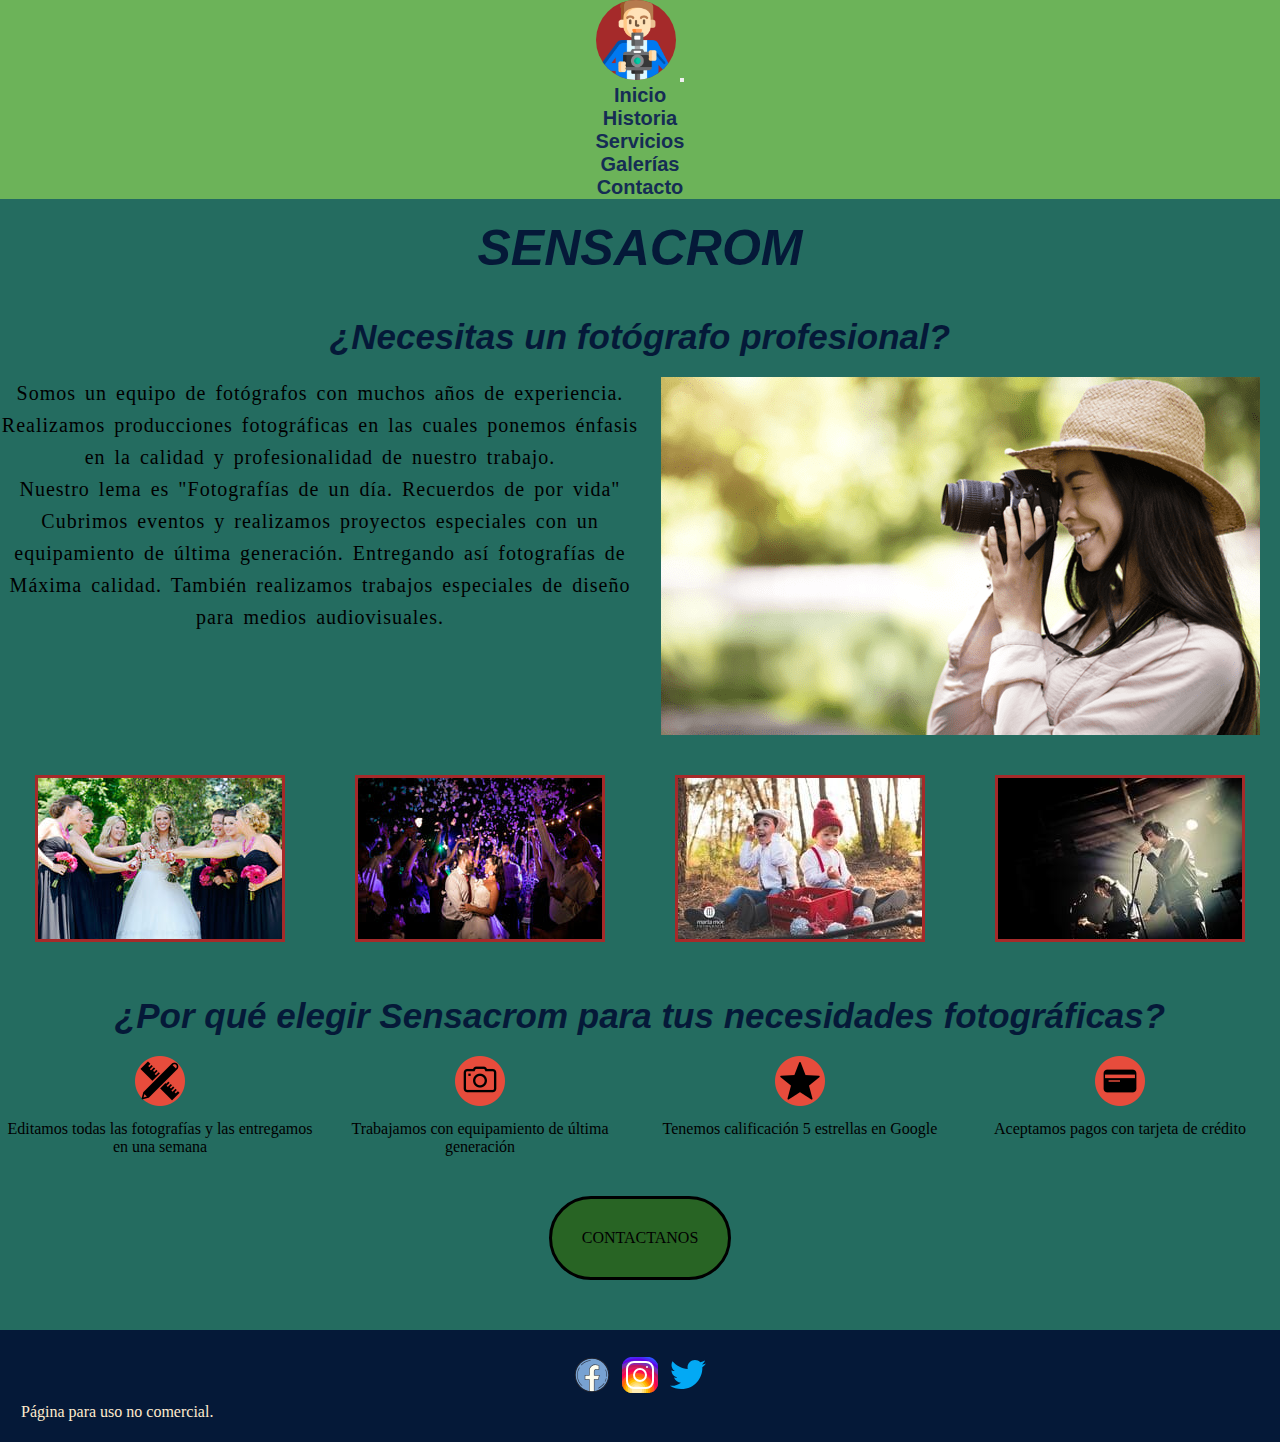
<file: index.html>
<!DOCTYPE html>
<html lang="en">

<head>
  <meta charset="UTF-8" />
  <meta http-equiv="X-UA-Compatible" content="IE=edge" />
  <meta name="viewport" content="width=device-width, initial-scale=1.0" />
  <link rel="shortcut icon" href="./images/icono.jpg" type="image/x-icon" />
  <link href="https://cdn.jsdelivr.net/npm/bootstrap@5.1.3/dist/css/bootstrap.min.css" rel="stylesheet"
    integrity="sha384-1BmE4kWBq78iYhFldvKuhfTAU6auU8tT94WrHftjDbrCEXSU1oBoqyl2QvZ6jIW3" crossorigin="anonymous">
  <link rel="stylesheet" href="./style/Style.css" />
  <title>Inicio - Sensacrom</title>
  <meta name="description"
    content="Servicio de fotografía profesional Sensacrom. ¡El mejor precio! Calidad asegurada y gran abanico de paquetes para eventos, fiestas y reuniones.">
  <meta name="author" content="Lautaro Garibaldi">
  <meta name="copyright" content="Sensacrom">
  <meta name="keywords" content="Sensacrom, Fotografías, fotógrafo">
  <!--Open Graph-->
  <meta property="og:title" content="Inicio - Sensacrom">
  <meta property="og:site_name" content="Sensacrom">
  <meta property="og:url" content="https://sensacrom.netlify.app/index.html">
  <meta property="og:description" content="Servicio de fotografía profesional Sensacrom. ¡El mejor precio! Calidad asegurada y gran abanico de paquetes
    para eventos, fiestas y reuniones.">
  <meta property="og:type" content="">
  <meta property="og:image" content="https://sensacrom.netlify.app/images/logo--opengraph.png">
  <!--FIN Open Graph-->
</head>

<body>
  <div class="grids">
    <header>
      <nav class="navbar navbar-expand-lg navbar-light ">
        <div class="container-fluid">
          <a class="navbar-brand" href="./index.html  "><img src="./images/logo.png" alt="Hombre con camara" width="80"
              height="80" class="d-inline-block align-text-top header__Logo"></a>
          <button class="navbar-toggler" type="button" data-bs-toggle="collapse" data-bs-target="#navbarNav"
            aria-controls="navbarNav" aria-expanded="false" aria-label="Toggle navigation">
            <span class="navbar-toggler-icon"></span>
          </button>
          <div class="collapse navbar-collapse center_nav" id="navbarNav">
            <ul class="navbar-nav">
              <li class="nav-item">
                <a class="nav-link nav_a" aria-current="page" href="./index.html">Inicio</a>
              </li>
              <li class="nav-item">
                <a class="nav-link nav_a " href="./pages/historia.html">Historia</a>
              </li>
              <li class="nav-item">
                <a class="nav-link nav_a " href="./pages/servicios.html">Servicios</a>
              </li>
              <li class="nav-item">
                <a class="nav-link nav_a " href="./pages/galeria.html">Galerías</a>
              </li>
              <li class="nav-item">
                <a class="nav-link nav_a " href="./pages/contactos.html">Contacto</a>
              </li>
            </ul>
          </div>
        </div>
      </nav>
      <!-- FIN NAVEGADOR -->
    </header>
    <div class="titulosflex">
      <h1 class="nombre_empresa">SENSACROM</h1>
      <h2 class="titulos">¿Necesitas un fotógrafo profesional?</h2>
    </div>
    <section class="texto">
      <p class="section_parrafos">
        Somos un equipo de fotógrafos con muchos años de experiencia. Realizamos
        producciones fotográficas en las cuales ponemos énfasis en la calidad y
        profesionalidad de nuestro trabajo.
      </p>
      <p class="section_parrafos">
        Nuestro lema es "Fotografías de un día. Recuerdos de por vida"
      </p>
      <p class="section_parrafos">
        Cubrimos eventos y realizamos proyectos especiales con un equipamiento
        de última generación. Entregando así fotografías de Máxima calidad.
        También realizamos trabajos especiales de diseño para medios audiovisuales.
      </p>
    </section>
    <div class="foto_inicio">
      <picture>
        <source srcset="./images/foto_index_1--1218.png" media="(min-width:1218px)">
        <source srcset="./images/foto_index_1--992.png" media="(min-width:992px)">
        <source srcset="./images/foto_index_1--768.png" media="(min-width:768px)">
        <source srcset="./images/foto_index_1--600.png" media="(min-width:600px)">
        <img src="./images/foto_index_1--325.png" alt="Mujer con sombrero sacando una foto" loading="lazy"
          class="formato_foto">
      </picture>
    </div>
    <!-- Inicio muestra de imagenes -->
    <section class="imagen">
      <section class="padre_muestra">
        <div>
          <picture>
            <source srcset="./images/foto_muestra1--244.jpg" media="(min-width:1017px)">
            <source srcset="./images/foto_muestra1--344.jpg" media="(min-width:768px)">
            <img src="./images/foto_muestra1--244.jpg" alt="Novia y damas de honor reunidas" loading="lazy"
              class="img_muestra transicion_foto" />
          </picture>
        </div>
        <div>
          <picture>
            <source srcset="./images/foto_muestra2--244.jpg" media="(min-width:1017px)">
            <source srcset="./images/foto_muestra2--344.jpg" media="(min-width:768px)">
            <img src="./images/foto_muestra2--244.jpg" alt="Marido y mujer bailando en la boda" loading="lazy"
              class="img_muestra transicion_foto" />
          </picture>
        </div>
        <div>
          <picture>
            <source srcset="./images/foto_muestra3--244.jpg" media="(min-width:1017px)">
            <source srcset="./images/foto_muestra3--344.jpg" media="(min-width:768px)">
            <img src="./images/foto_muestra3--244.jpg" alt="Dos niños en un bosque" loading="lazy"
              class="img_muestra transicion_foto" />
          </picture>
        </div>
        <div>
          <picture>
            <source srcset="./images/foto_muestra4--244.jpg" media="(min-width:1017px)">
            <source srcset="./images/foto_muestra4--344.jpg" media="(min-width:768px)">
            <img src="./images/foto_muestra4--244.jpg" alt="Hombre cantando" loading="lazy"
              class="img_muestra transicion_foto" />
          </picture>
        </div>
        <!-- Fin muestra de imagenes -->
      </section>
    </section>

    <article class="articulo">
      <article>
        <!-- Inicio por que elegirnos? -->
        <h3 class="titulos">¿Por qué elegir Sensacrom para tus necesidades fotográficas?</h3>
        <div class="iconos">
          <div class="centro">
            <img src="./images/icono_edicion.png" alt="icono edicion" loading="lazy" />
            <p>Editamos todas las fotografías y las entregamos en una semana</p>
          </div>
          <div class="centro">
            <img src="./images/icono_camara.png" alt="icono camara" loading="lazy" />
            <p>Trabajamos con equipamiento de última generación</p>
          </div>
          <div class="centro">
            <img src="./images/icono_calidad.png" alt="icono estrella" loading="lazy" />
            <p>Tenemos calificación 5 estrellas en Google</p>
          </div>
          <div class="centro">
            <img src="./images/icono_pago.png" alt="icono tarjeta de credito" loading="lazy" />
            <p>Aceptamos pagos con tarjeta de crédito</p>
          </div>
        </div>
        <!-- Fin por que elegirnos? -->
      </article>
    </article>
    <!-- Inicio boton CONTACTANOS -->
    <article class="boton">
      <a href="./pages/contactos.html" class="article_contacto">CONTACTANOS</a>
    </article>
    <!-- Fin boton CONTACTANOS -->
    <footer>
      <div class="redes">
        <a href="https://www.facebook.com/lautaroxs/" target="_blank"><img src="./images/icono_facebook.svg"
            alt="Link a Facebook"></a>
        <a href="https://www.instagram.com/lautaro__95/?hl=es" target="_blank"><img src="./images/icono_instagram.svg"
            alt="Link a Instagram"></a>
        <a href="https://twitter.com/fordiger" target="_blank"><img src="./images/icono_twitter.svg"
            alt="Link a Twitter"></a>
      </div>
      <p>Página para uso no comercial.</p>
    </footer>
  </div>

  <script src="https://cdn.jsdelivr.net/npm/bootstrap@5.1.3/dist/js/bootstrap.bundle.min.js"
    integrity="sha384-ka7Sk0Gln4gmtz2MlQnikT1wXgYsOg+OMhuP+IlRH9sENBO0LRn5q+8nbTov4+1p" crossorigin="anonymous">
  </script>
</body>

</html>
</file>
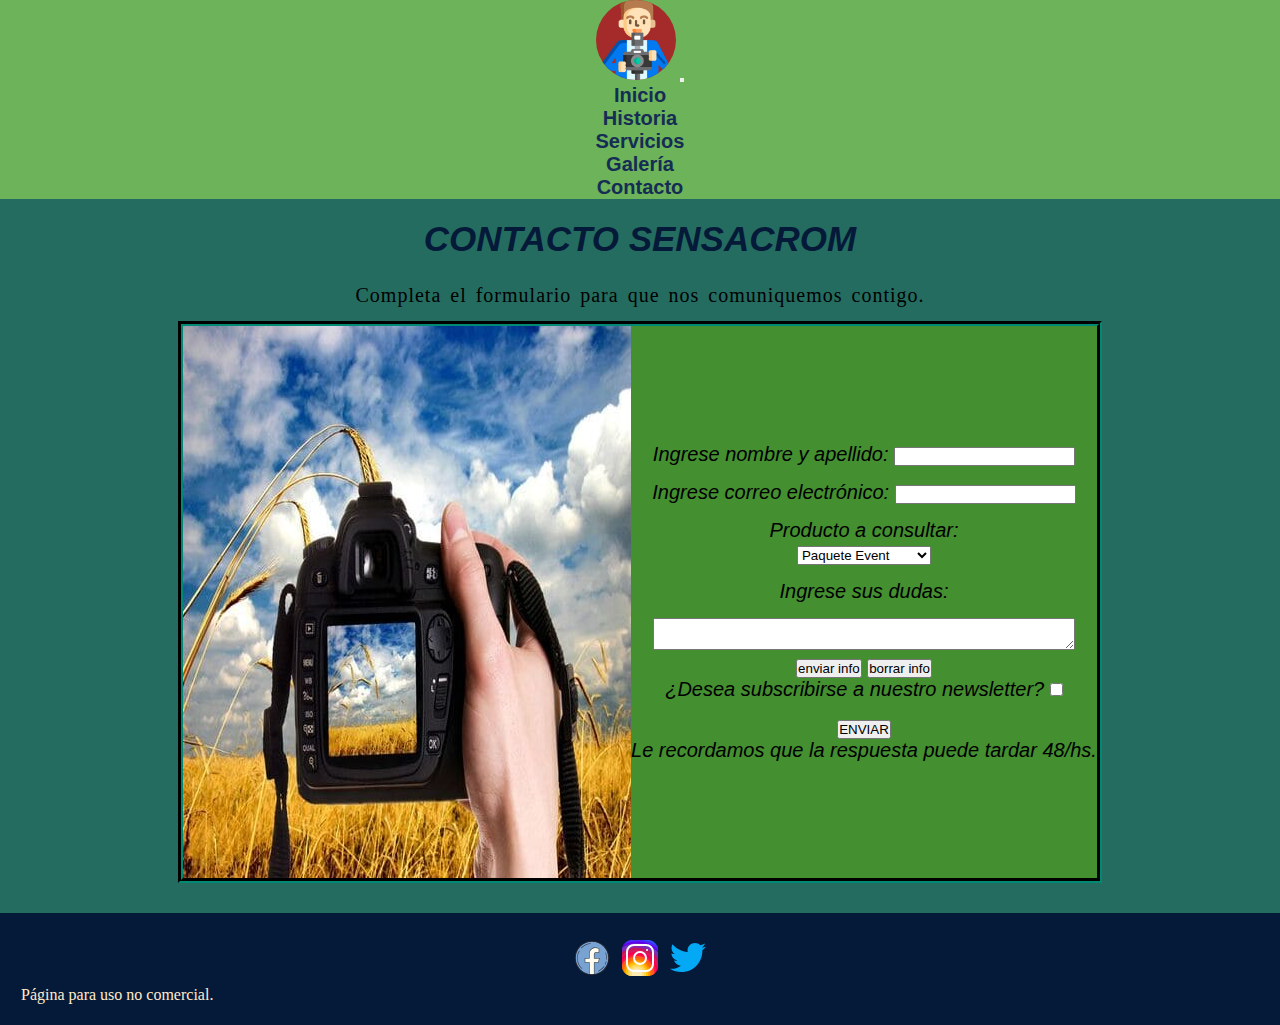
<file: pages/contactos.html>
<!DOCTYPE html>
<html lang="en">

<head>
  <meta charset="UTF-8" />
  <meta http-equiv="X-UA-Compatible" content="IE=edge" />
  <meta name="viewport" content="width=device-width, initial-scale=1.0" />
  <link rel="shortcut icon" href="../images/icono.jpg" type="image/x-icon" />
  <link href="https://cdn.jsdelivr.net/npm/bootstrap@5.1.3/dist/css/bootstrap.min.css" rel="stylesheet"
    integrity="sha384-1BmE4kWBq78iYhFldvKuhfTAU6auU8tT94WrHftjDbrCEXSU1oBoqyl2QvZ6jIW3" crossorigin="anonymous">
  <link rel="stylesheet" href="../style/Style.css" />
  <title>Contactos - Sensacrom</title>
  <meta name="description"
    content="Sensacrom - Contáctanos por cualquier duda y para organizar tu evento al mejor precio. Fotografías profesionales de gran calidad.">
  <meta name="author" content="Lautaro Garibaldi">
  <meta name="copyright" content="Sensacrom">
  <meta name="keywords" content="Sensacrom, Fotografías, fotógrafo">
  <!--Open Graph-->
  <meta property="og:title" content="Inicio - Sensacrom">
  <meta property="og:site_name" content="Sensacrom">
  <meta property="og:url" content="https://sensacrom.netlify.app/pages/contactos.html">
  <meta property="og:description"
    content="Sensacrom - Contáctanos por cualquier duda y para organizar tu evento al mejor precio. Fotografías profesionales de gran calidad.">
  <meta property="og:type" content="">
  <meta property="og:image" content="https://sensacrom.netlify.app/images/logo--opengraph.png">
  <!--FIN Open Graph-->
</head>

<body>
  <div class="grids_contacto">
    <header>
      <!-- INICIO NAVEGADOR -->
      <nav class="navbar navbar-expand-lg navbar-light ">
        <div class="container-fluid">
          <a class="navbar-brand" href="../index.html  "><img src="../images/logo.png" alt="Hombre con camara"
              width="100" height="100" class="d-inline-block align-text-top header__Logo"></a>
          <button class="navbar-toggler" type="button" data-bs-toggle="collapse" data-bs-target="#navbarNav"
            aria-controls="navbarNav" aria-expanded="false" aria-label="Toggle navigation">
            <span class="navbar-toggler-icon"></span>
          </button>
          <div class="collapse navbar-collapse center_nav" id="navbarNav">
            <ul class="navbar-nav">
              <li class="nav-item">
                <a class="nav-link nav_a" href="../index.html">Inicio</a>
              </li>
              <li class="nav-item">
                <a class="nav-link nav_a " href="./historia.html">Historia</a>
              </li>
              <li class="nav-item">
                <a class="nav-link nav_a " href="./servicios.html">Servicios</a>
              </li>
              <li class="nav-item">
                <a class="nav-link nav_a " href="./galeria.html">Galería</a>
              </li>
              <li class="nav-item">
                <a class="nav-link nav_a " aria-current="page" href="./contactos.html">Contacto</a>
              </li>
            </ul>
          </div>
        </div>
      </nav>
      <!-- FIN NAVEGADOR -->
    </header>
    <main>
      <div class="titulosflex">
        <h1 class="titulos">CONTACTO SENSACROM</h1>
      </div>
      <div class="p_contacto">
        <p class="section_parrafos">Completa el formulario para que nos comuniquemos contigo.</p>
      </div>
      <!-- INICIO FORMULARIO CONTACTO -->
      <section class="formulario formulario_flex">
        <article class=" article_formulario formulario_flex">
          <picture>
            <img src="../images/contactos.jpg" class="display_contacto" alt="Camara sacando foto a un campo de maiz"
              loading="lazy">
          </picture>
          <form>
            <div class="formulario_texto">
              <label for="nombre_apellido">Ingrese nombre y apellido: </label>
              <input type="text" name="nombre_apellido" />
            </div>
            <div class="formulario_texto">
              <label for="correo">Ingrese correo electrónico:
              </label>
              <input type="text" name="correo" />
            </div>
            <div class="formulario_texto">
              <p>Producto a consultar:</p>
              <select name="productos">
                <option value="1">Paquete Event</option>
                <option value="1">Paquete Web</option>
                <option value="1">Paquete Shop</option>
                <option value="1">Paquete Marketing</option>
              </select>
            </div>
            <div class="formulario_texto">
              <label for="observaciones">Ingrese sus dudas: </label>
            </div>
            <div>
              <textarea type="text" name="observaciones" class="formulario_textarea"></textarea>
            </div>
            <div>
              <input type="submit" value="enviar info" />
              <input type="reset" value="borrar info" />
            </div>
            <div class="formulario_texto">¿Desea subscribirse a nuestro newsletter?
              <input type="checkbox" name="acepta" id="1" /></div>
            <div>
              <input type="submit" value="ENVIAR" />
            </div>
            <p>Le recordamos que la respuesta puede tardar 48/hs. </p>
          </form>
        </article>
        <!-- FIN FORMULARIO CONTACTO -->
      </section>
    </main>
    <footer>
      <div class="redes">
        <a href="https://www.facebook.com/lautaroxs/" target="_blank"><img src="../images/icono_facebook.svg"
            alt="Link a Facebook"></a>
        <a href="https://www.instagram.com/lautaro__95/?hl=es" target="_blank"><img src="../images/icono_instagram.svg"
            alt="Link a Instagram"></a>
        <a href="https://twitter.com/fordiger" target="_blank"><img src="../images/icono_twitter.svg"
            alt="Link a Twitter"></a>
      </div>
      <p>Página para uso no comercial.</p>
    </footer>
  </div>
  <script src="https://cdn.jsdelivr.net/npm/bootstrap@5.1.3/dist/js/bootstrap.bundle.min.js"
    integrity="sha384-ka7Sk0Gln4gmtz2MlQnikT1wXgYsOg+OMhuP+IlRH9sENBO0LRn5q+8nbTov4+1p" crossorigin="anonymous">
  </script>
</body>

</html>
</file>
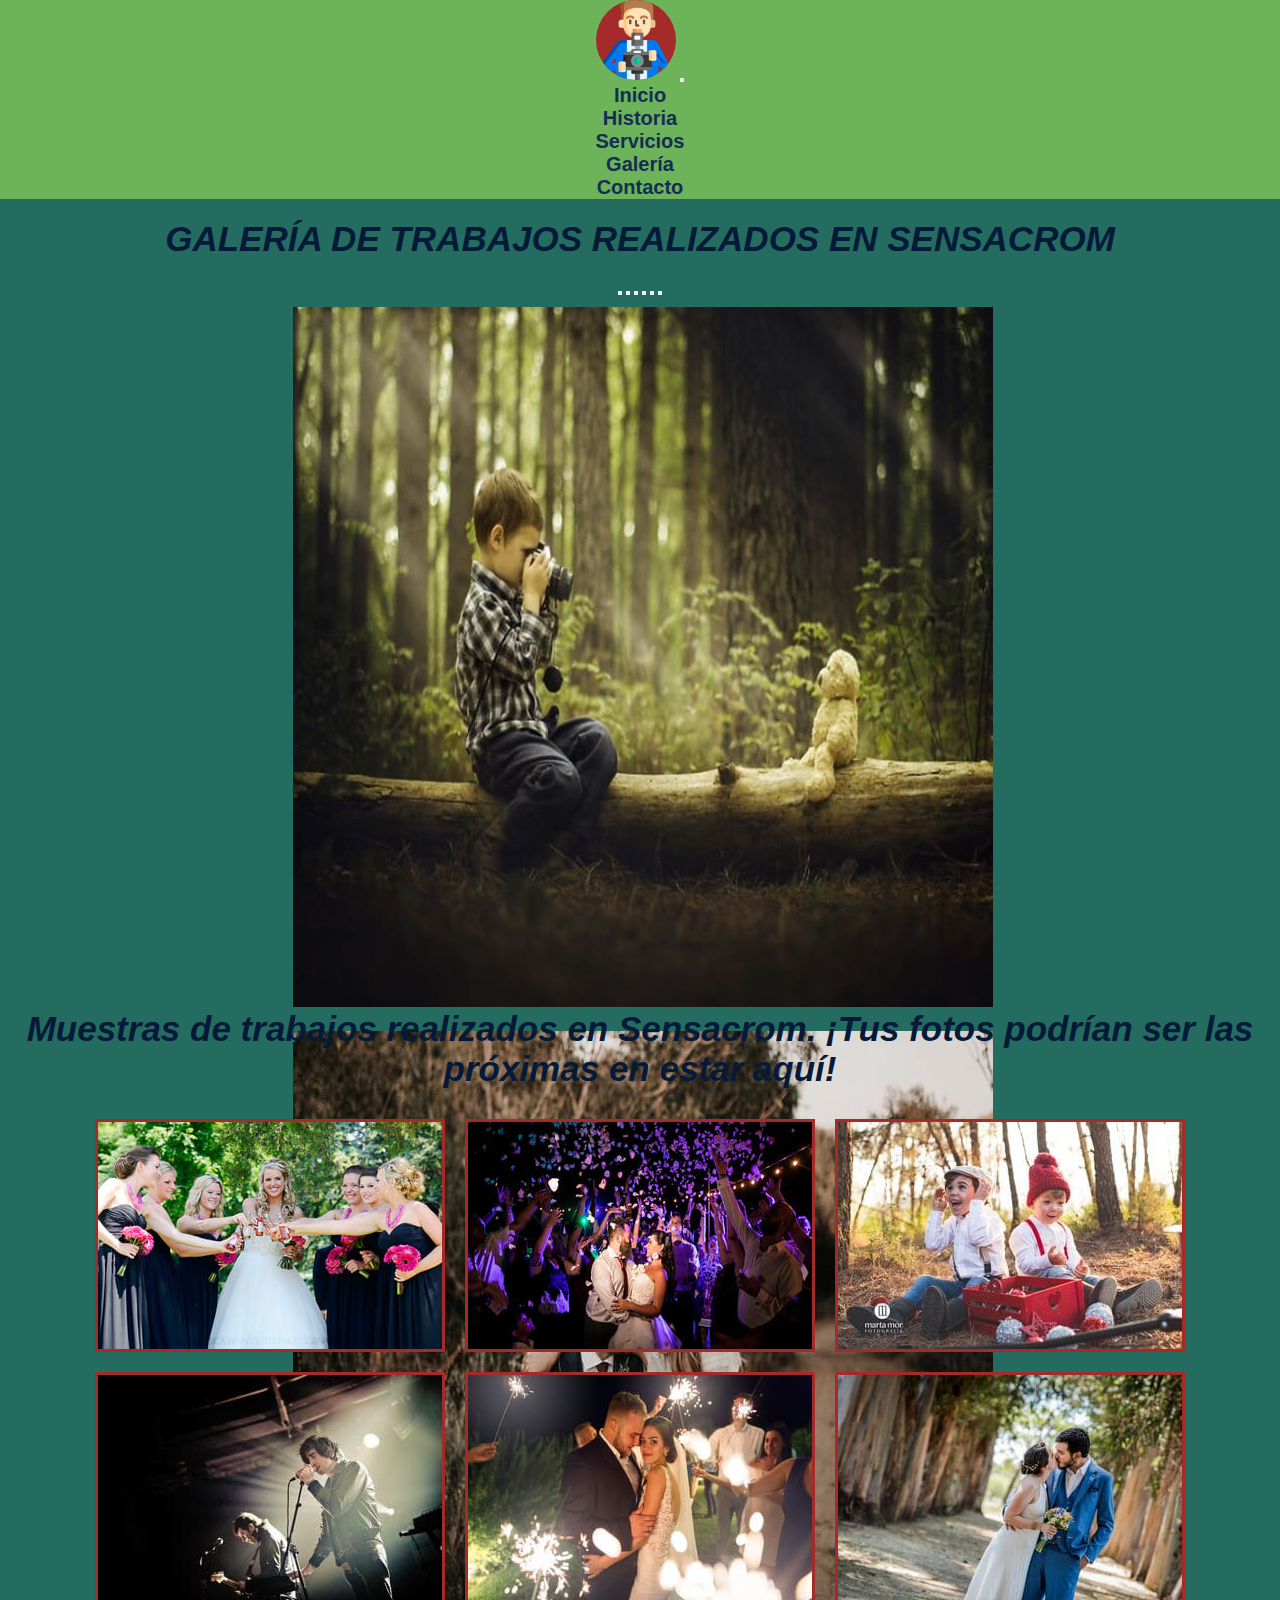
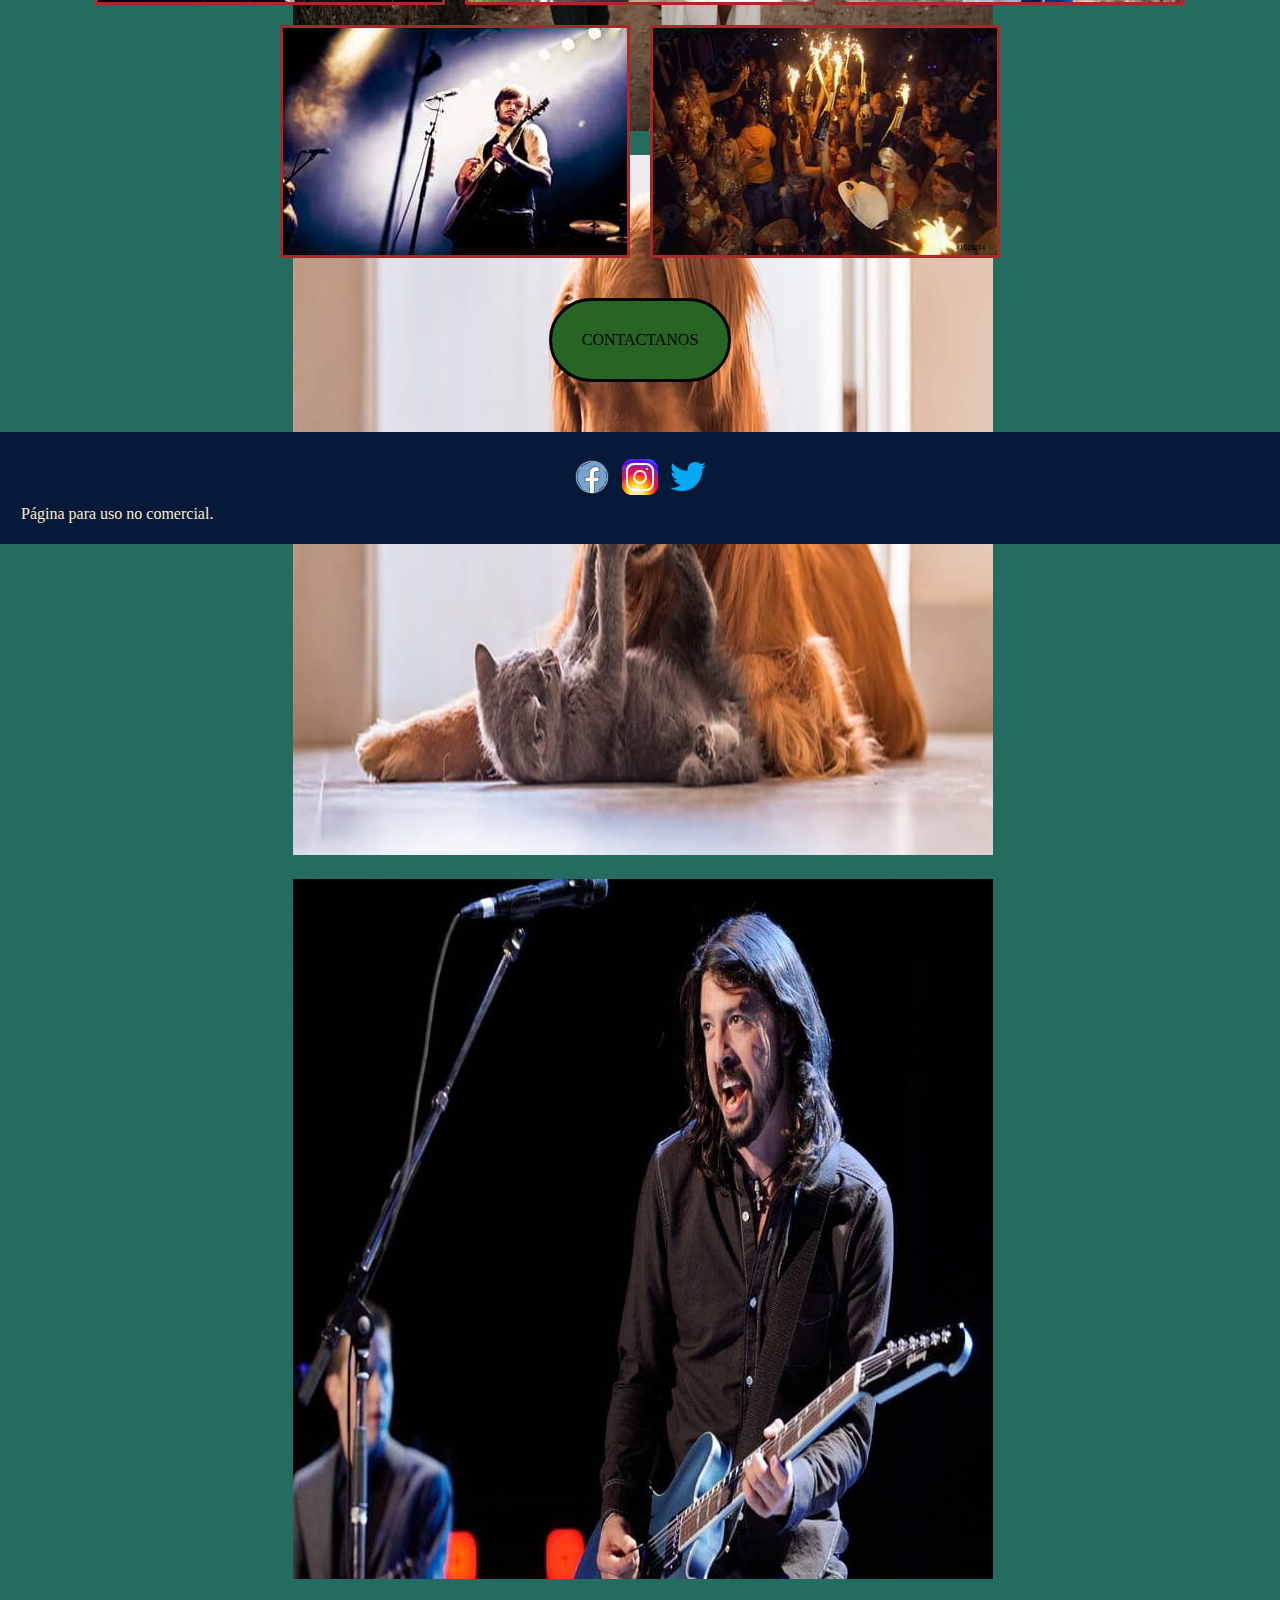
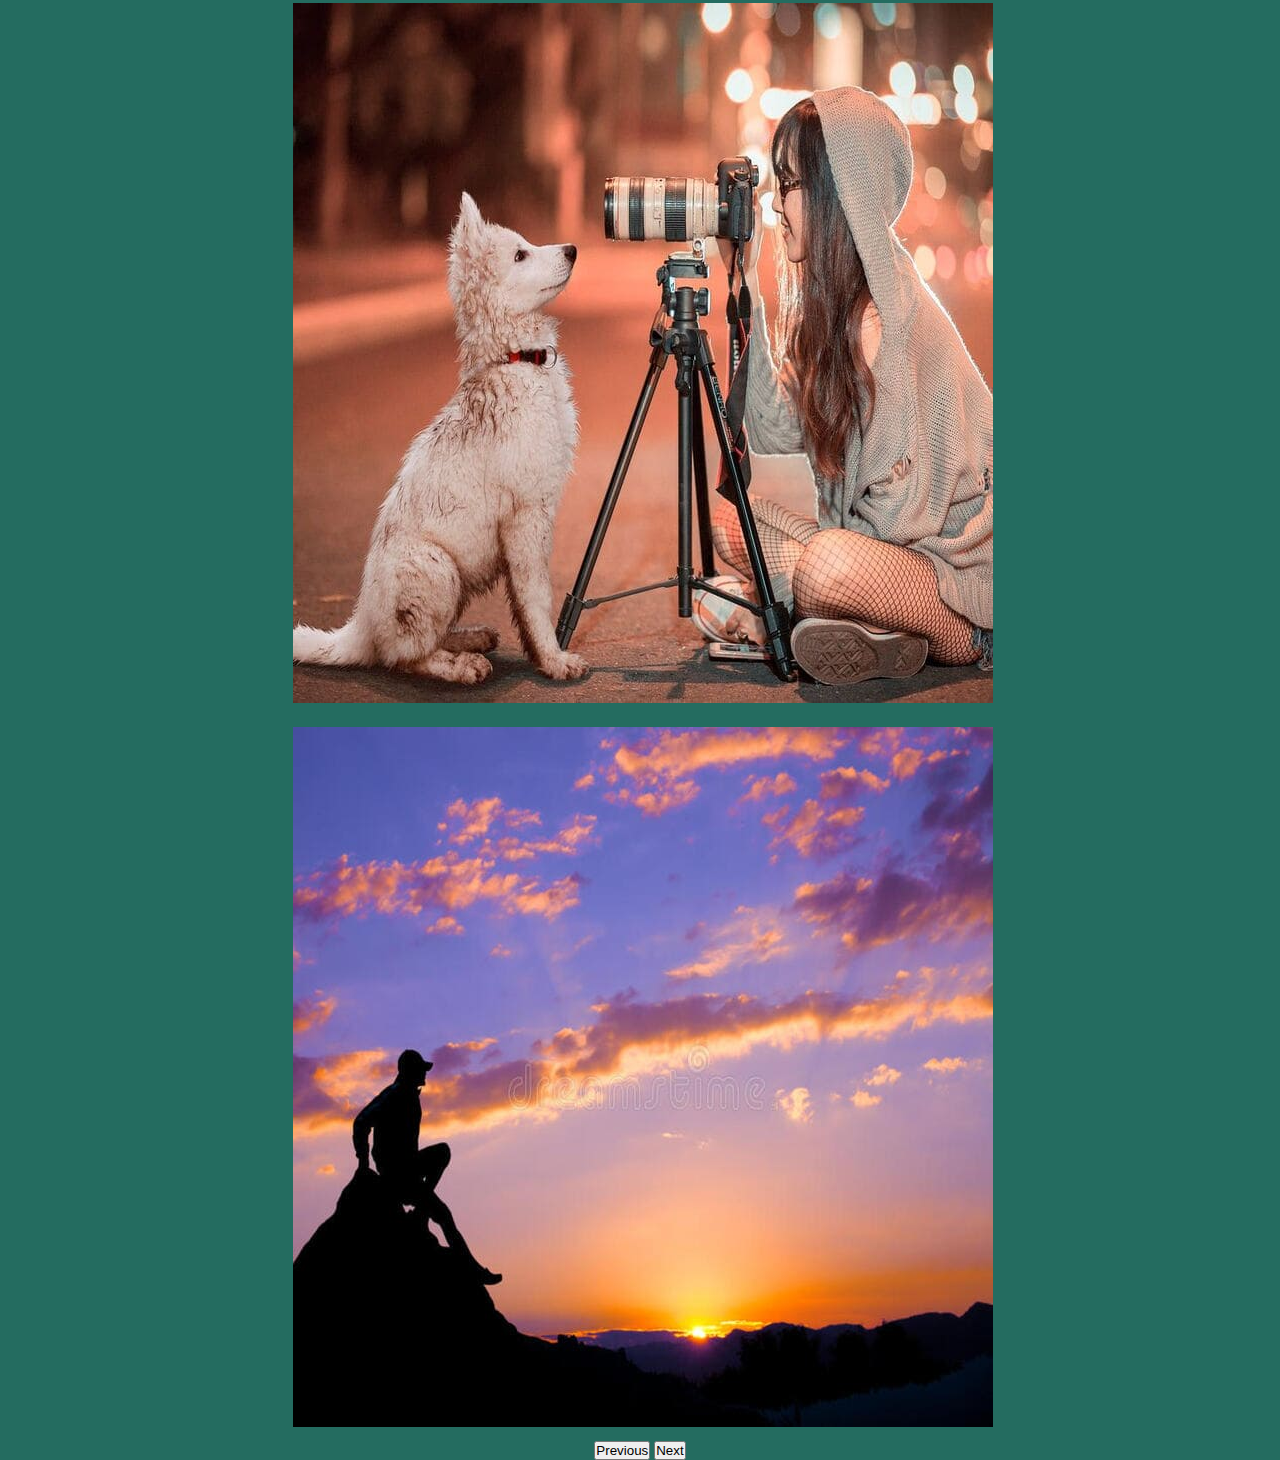
<file: pages/galeria.html>
<!DOCTYPE html>
<html lang="en">

<head>
  <meta charset="UTF-8" />
  <meta http-equiv="X-UA-Compatible" content="IE=edge" />
  <meta name="viewport" content="width=device-width, initial-scale=1.0" />
  <link rel="shortcut icon" href="../images/icono.jpg" type="image/x-icon" />
  <link href="https://cdn.jsdelivr.net/npm/bootstrap@5.1.3/dist/css/bootstrap.min.css" rel="stylesheet"
    integrity="sha384-1BmE4kWBq78iYhFldvKuhfTAU6auU8tT94WrHftjDbrCEXSU1oBoqyl2QvZ6jIW3" crossorigin="anonymous">
  <link rel="stylesheet" href="../style/Style.css" />
  <title>Galeria - Sensacrom</title>
  <meta name="description"
    content="Mira nuestros trabajos realizados por nuestro grupo de fotógrafos en Sensacrom. ¡El tuyo podría ser el próximo!">
  <meta name="author" content="Lautaro Garibaldi">
  <meta name="copyright" content="Sensacrom">
  <meta name="keywords" content="Sensacrom, Fotografías, fotógrafo">
  <!--Open Graph-->
  <meta property="og:title" content="Inicio - Sensacrom">
  <meta property="og:site_name" content="Sensacrom">
  <meta property="og:url" content="https://sensacrom.netlify.app/pages/galeria.html">
  <meta property="og:description"
    content="Mira nuestros trabajos realizados por nuestro grupo de fotógrafos en Sensacrom. ¡El tuyo podría ser el próximo!">
  <meta property="og:type" content="">
  <meta property="og:image" content="https://sensacrom.netlify.app/images/logo--opengraph.png">
  <!--FIN Open Graph-->
</head>

<body>
  <div class="grids_galeria">
    <header>
      <!-- INICIO NAVEGADOR -->
      <nav class="navbar navbar-expand-lg navbar-light ">
        <div class="container-fluid">
          <a class="navbar-brand" href="../index.html  "><img src="../images/logo.png" alt="Hombre con camara"
              width="100" height="100" class="d-inline-block align-text-top header__Logo"></a>
          <button class="navbar-toggler" type="button" data-bs-toggle="collapse" data-bs-target="#navbarNav"
            aria-controls="navbarNav" aria-expanded="false" aria-label="Toggle navigation">
            <span class="navbar-toggler-icon"></span>
          </button>
          <div class="collapse navbar-collapse center_nav" id="navbarNav">
            <ul class="navbar-nav">
              <li class="nav-item">
                <a class="nav-link nav_a" href="../index.html">Inicio</a>
              </li>
              <li class="nav-item">
                <a class="nav-link nav_a " href="./historia.html">Historia</a>
              </li>
              <li class="nav-item">
                <a class="nav-link nav_a " href="./servicios.html">Servicios</a>
              </li>
              <li class="nav-item">
                <a class="nav-link nav_a " aria-current="page" href="./galeria.html">Galería</a>
              </li>
              <li class="nav-item">
                <a class="nav-link nav_a " href="./contactos.html">Contacto</a>
              </li>
            </ul>
          </div>
        </div>
      </nav>
      <!-- FIN NAVEGADOR -->
    </header>
    <!-- GALERIA -->
    <div class="titulosflex">
      <h1 class="titulos">GALERÍA DE TRABAJOS REALIZADOS EN SENSACROM</h1>
    </div>
    <section class="galeria carrusel_flex">
      <div id="carouselExampleIndicators" class="carousel slide" data-bs-ride="carousel">
        <div class="carousel-indicators">
          <button type="button" data-bs-target="#carouselExampleIndicators" data-bs-slide-to="0" class="active"
            aria-current="true" aria-label="Slide 1"></button>
          <button type="button" data-bs-target="#carouselExampleIndicators" data-bs-slide-to="1"
            aria-label="Slide 2"></button>
          <button type="button" data-bs-target="#carouselExampleIndicators" data-bs-slide-to="2"
            aria-label="Slide 3"></button>
          <button type="button" data-bs-target="#carouselExampleIndicators" data-bs-slide-to="3"
            aria-label="Slide 4"></button>
          <button type="button" data-bs-target="#carouselExampleIndicators" data-bs-slide-to="4"
            aria-label="Slide 5"></button>
          <button type="button" data-bs-target="#carouselExampleIndicators" data-bs-slide-to="5"
            aria-label="Slide 6"></button>
        </div>
        <div class="carousel-inner">
          <div class="carousel-item active">
            <picture>
              <source srcset="../images/galeria_1--768.jpg" media="(min-width:768px)">
              <img src="../images/galeria_1--320.jpg" class="d-block  hijo_flexgaleria"
                alt="Niño tomando una foto loading=" loading="lazy">
            </picture>
          </div>
          <div class="carousel-item">
            <picture>
              <source srcset="../images/galeria_2--768.jpg" media="(min-width:768px)">
              <img src="../images/galeria_2--320.jpg" class="d-block  hijo_flexgaleria"
                alt="Pareja caminando por un bosque" loading="lazy">
            </picture>
          </div>
          <div class="carousel-item">
            <picture>
              <source srcset="../images/galeria_3--768.jpg" media="(min-width:768px)">
              <img src="../images/galeria_3--320.jpg" class="d-block  hijo_flexgaleria" alt="Un perro y gato jugando"
                loading="lazy">
            </picture>
          </div>
          <div class="carousel-item">
            <picture>
              <source srcset="../images/galeria_4--768.jpg" media="(min-width:768px)">
              <img src="../images/galeria_4--320.jpg" class="d-block  hijo_flexgaleria"
                alt="Dave Grohl tocando la guitarra" loading="lazy">
            </picture>
          </div>
          <div class="carousel-item">
            <picture>
              <source srcset="../images/galeria_5--768.jpg" media="(min-width:768px)">
              <img src="../images/galeria_5--320.jpg" class="d-block  hijo_flexgaleria"
                alt="Mujer fotografiando un perro" loading="lazy">
            </picture>
          </div>
          <div class="carousel-item">
            <picture>
              <source srcset="../images/galeria_6--768.jpg" media="(min-width:768px)">
              <img src="../images/galeria_6--320.jpg" class="d-block  hijo_flexgaleria"
                alt="Hombre en la cima de una sierra" loading="lazy">
            </picture>
          </div>
        </div>
        <button class="carousel-control-prev" type="button" data-bs-target="#carouselExampleIndicators"
          data-bs-slide="prev">
          <span class="carousel-control-prev-icon" aria-hidden="true"></span>
          <span class="visually-hidden">Previous</span>
        </button>
        <button class="carousel-control-next" type="button" data-bs-target="#carouselExampleIndicators"
          data-bs-slide="next">
          <span class="carousel-control-next-icon" aria-hidden="true"></span>
          <span class="visually-hidden">Next</span>
        </button>
      </div>
    </section>
    <div class="galeria_fotos">
      <h2 class="titulos">Muestras de trabajos realizados en Sensacrom. ¡Tus fotos podrían ser las próximas en estar
        aquí!
      </h2>
      <img src="../images/foto_muestra1--344.jpg" class="galeria_img" alt="Novia y damas de honor reunidas"
        loading="lazy">
      <img src="../images/foto_muestra2--344.jpg" class="galeria_img" alt="Marido y mujer bailando en la boda"
        loading="lazy">
      <img src="../images/foto_muestra3--344.jpg" class="galeria_img" alt="Dos niños en un bosque" loading="lazy">
      <img src="../images/foto_muestra4--344.jpg" class="galeria_img" alt="Hombre cantando" loading="lazy">
      <img src="../images/foto_galeria1--344.jpg" class="galeria_img" alt="Marido y mujer abrazados en su boda"
        loading="lazy">
      <img src="../images/foto_galeria2--344.jpg" class="galeria_img" alt="Marido y mujer besándose en un bosque"
        loading="lazy">
      <img src="../images/foto_galeria3--344.jpg" class="galeria_img" alt="Músico tocando la guitarra" loading="lazy">
      <img src="../images/foto_galeria4--344.jpg" class="galeria_img" alt="Personas festejando con champán y véngalas"
        loading="lazy">
    </div>
    <!-- INICIO BOTON CONTACTANOS -->
    <article class="boton">
      <a href="./contactos.html" class="article_contacto">CONTACTANOS</a>
    </article>
    <!-- FIN BOTON CONTACTANOS -->
    <footer>
      <div class="redes">
        <a href="https://www.facebook.com/lautaroxs/" target="_blank"><img src="../images/icono_facebook.svg"
            alt="Link a Facebook"></a>
        <a href="https://www.instagram.com/lautaro__95/?hl=es" target="_blank"><img src="../images/icono_instagram.svg"
            alt="Link a Instagram"></a>
        <a href="https://twitter.com/fordiger" target="_blank"><img src="../images/icono_twitter.svg"
            alt="Link a Twitter"></a>
      </div>
      <p>Página para uso no comercial.</p>
    </footer>
  </div>
  <script src="https://cdn.jsdelivr.net/npm/bootstrap@5.1.3/dist/js/bootstrap.bundle.min.js"
    integrity="sha384-ka7Sk0Gln4gmtz2MlQnikT1wXgYsOg+OMhuP+IlRH9sENBO0LRn5q+8nbTov4+1p" crossorigin="anonymous">
  </script>
</body>

</html>
</file>
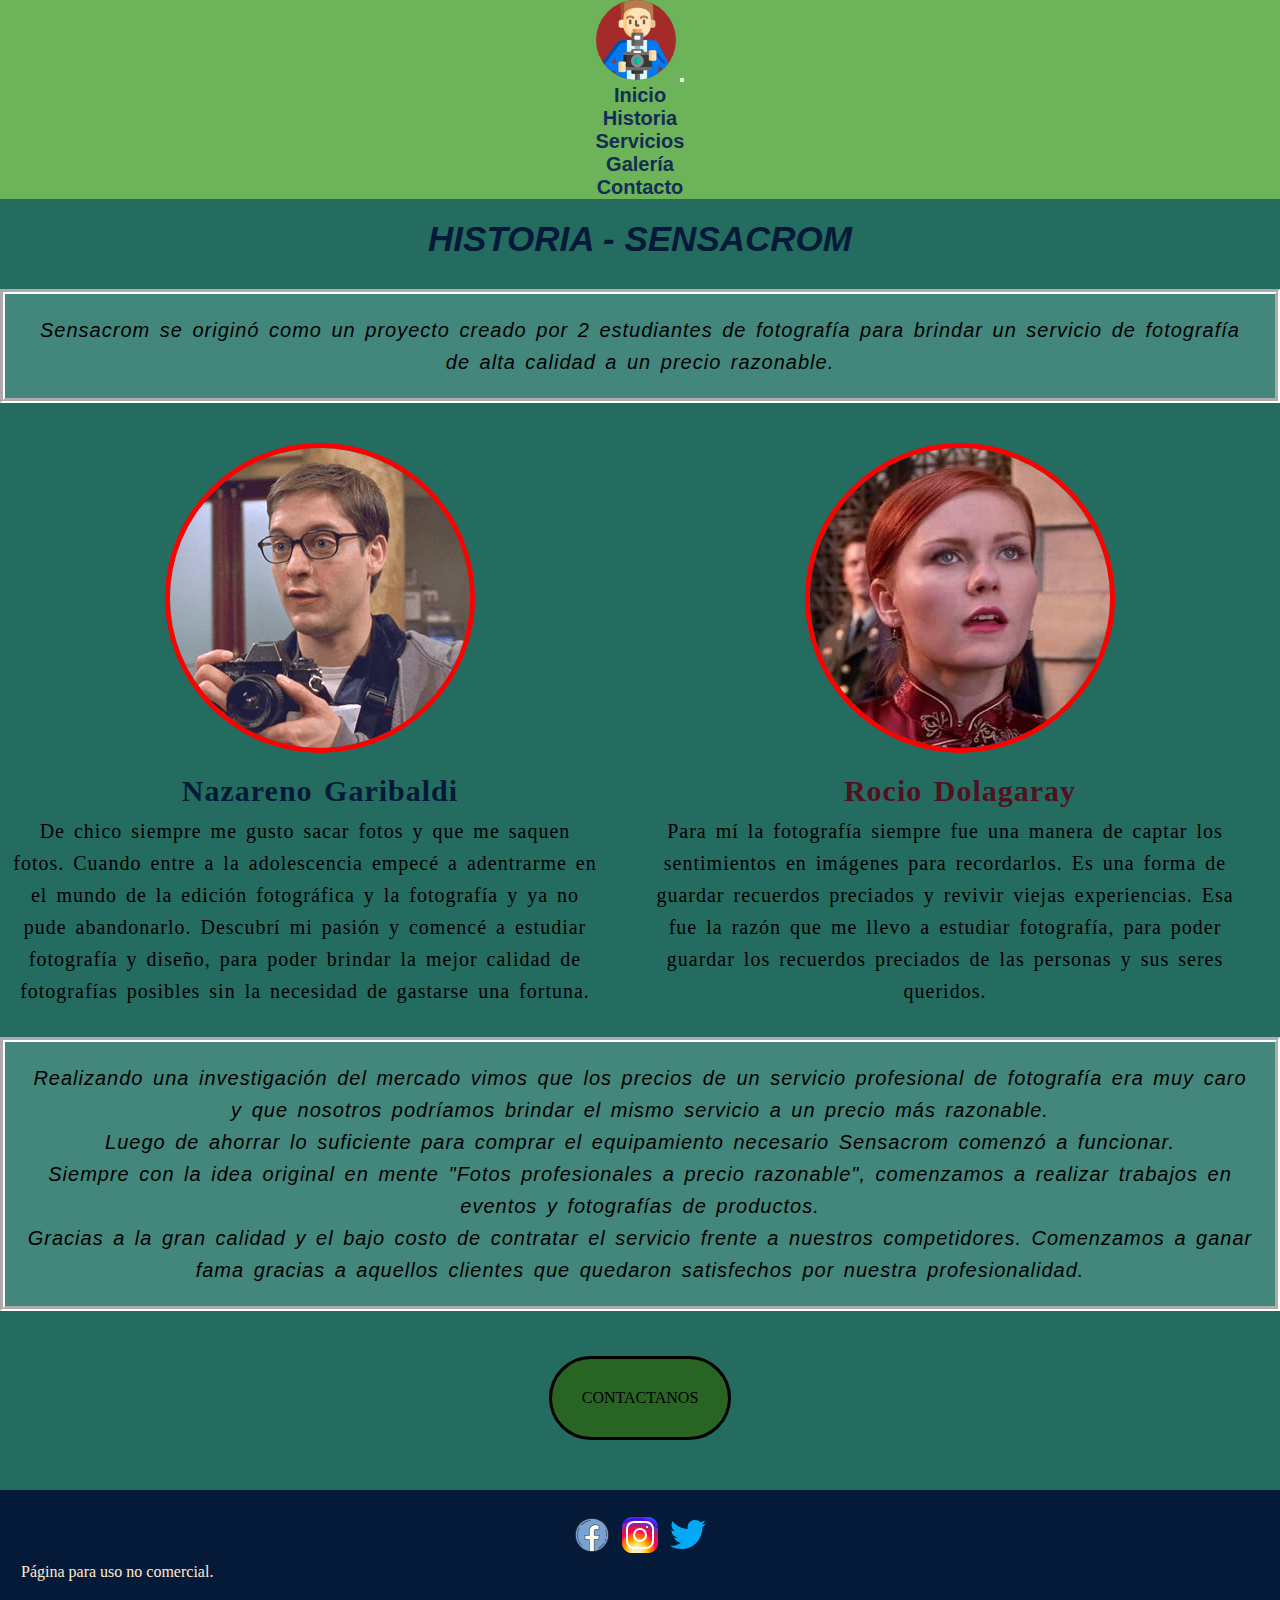
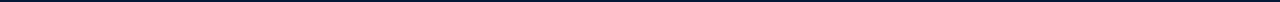
<file: pages/historia.html>
<!DOCTYPE html>
<html lang="en">

<head>
  <meta charset="UTF-8" />
  <meta http-equiv="X-UA-Compatible" content="IE=edge" />
  <meta name="viewport" content="width=device-width, initial-scale=1.0" />
  <link rel="shortcut icon" href="../images/icono.jpg" type="image/x-icon" />
  <link href="https://cdn.jsdelivr.net/npm/bootstrap@5.1.3/dist/css/bootstrap.min.css" rel="stylesheet"
    integrity="sha384-1BmE4kWBq78iYhFldvKuhfTAU6auU8tT94WrHftjDbrCEXSU1oBoqyl2QvZ6jIW3" crossorigin="anonymous">
  <link rel="stylesheet" href="../style/Style.css" />
  <title>Historia - Sensacrom</title>
  <meta name="description"
    content="Servicio de fotografía profesional Sensacrom. Creado por los reconocidos fotógrafos Nazareno Garibldi y Rocio Dologaray. ¡El mejor precio del mercado!">
  <meta name="author" content="Lautaro Garibaldi">
  <meta name="copyright" content="Sensacrom">
  <meta name="keywords" content="Sensacrom, Fotografías, fotógrafo">
  <!--Open Graph-->
  <meta property="og:title" content="Inicio - Sensacrom">
  <meta property="og:site_name" content="Sensacrom">
  <meta property="og:url" content="https://sensacrom.netlify.app/pages/historia.html">
  <meta property="og:description"
    content="Servicio de fotografía profesional Sensacrom. Creado por los reconocidos fotógrafos Nazareno Garibldi y Rocio Dologaray. ¡El mejor precio del mercado!">
  <meta property="og:type" content="">
  <meta property="og:image" content="https://sensacrom.netlify.app/images/logo--opengraph.png">
  <!--FIN Open Graph-->
</head>

<body>
  <div class="grids_historia">
    <header>
      <!-- INICIO NAVEGADOR -->
      <nav class="navbar navbar-expand-lg navbar-light ">
        <div class="container-fluid">
          <a class="navbar-brand" href="../index.html  "><img src="../images/logo.png" alt="Hombre con camara"
              width="100" height="100" class="d-inline-block align-text-top header__Logo"></a>
          <button class="navbar-toggler" type="button" data-bs-toggle="collapse" data-bs-target="#navbarNav"
            aria-controls="navbarNav" aria-expanded="false" aria-label="Toggle navigation">
            <span class="navbar-toggler-icon"></span>
          </button>
          <div class="collapse navbar-collapse center_nav" id="navbarNav">
            <ul class="navbar-nav">
              <li class="nav-item">
                <a class="nav-link nav_a" href="../index.html">Inicio</a>
              </li>
              <li class="nav-item">
                <a class="nav-link nav_a " aria-current="page" href="./historia.html">Historia</a>
              </li>
              <li class="nav-item">
                <a class="nav-link nav_a " href="./servicios.html">Servicios</a>
              </li>
              <li class="nav-item">
                <a class="nav-link nav_a " href="./galeria.html">Galería</a>
              </li>
              <li class="nav-item">
                <a class="nav-link nav_a " href="./contactos.html">Contacto</a>
              </li>
            </ul>
          </div>
        </div>
      </nav>
      <!-- FIN NAVEGADOR -->
    </header>
    <section class="titulosflex">
      <h1 class="titulos">HISTORIA - SENSACROM</h1>
    </section>
    <section class="introduccion_historia">
      <p class="boxmodeling section_parrafos">
        Sensacrom se originó como un proyecto creado por 2 estudiantes de
        fotografía para brindar un servicio de fotografía de alta calidad a un
        precio razonable.
      </p>
    </section>
    <!-- IMAGENES FOTOGRAFOS Y NOMBRES -->
    <div class="fotos_historia1">
      <div class="centro">
        <picture>
          <source srcset="../images/foto_naza--992.png" media="(min-width:992px)">
          <source srcset="../images/foto_naza--600.png" media="(min-width:600px)">
          <img src="../images/foto_naza--320.png" alt="foto del fotografo Nazareno" loading="lazy"
            class="img_historia" />
        </picture>
        <p class="titulo_nazareno">Nazareno Garibaldi</p>
        <p class="section_parrafos historia_parrafos"> De chico siempre me gusto sacar fotos y que me saquen fotos.
          Cuando entre a la
          adolescencia empecé a adentrarme en el mundo de la edición fotográfica y la fotografía y ya no pude
          abandonarlo.
          Descubrí mi pasión y comencé a estudiar fotografía y diseño, para poder brindar la mejor calidad de
          fotografías posibles
          sin la necesidad de gastarse una fortuna.
        </p>
      </div>
    </div>
    <div class="fotos_historia2">
      <div class="centro">
        <picture>
          <source srcset="../images/foto_rocio--992.jpg" media="(min-width:992px)">
          <source srcset="../images/foto_rocio--600.jpg" media="(min-width:600px)">
          <img src="../images/foto_rocio--320.jpg" alt="Foto del fotografo Rocio" loading="lazy" class="img_historia" />
        </picture>
        <p class="titulo_rocio">Rocio Dolagaray</p>
        <p class="section_parrafos historia_parrafos">
          Para mí la fotografía siempre fue una manera de captar los sentimientos en imágenes para recordarlos.
          Es una forma de guardar recuerdos preciados y revivir viejas experiencias.
          Esa fue la razón que me llevo a estudiar fotografía, para poder guardar los recuerdos preciados de las
          personas y sus seres queridos.
        </p>
      </div>
    </div>

    <!-- HISTORIA PARRAFOS -->
    <section class="boxmodeling texto">
      <p class="section_parrafos">
        Realizando una investigación del mercado vimos que los precios de un
        servicio profesional de fotografía era muy caro y que nosotros podríamos
        brindar el mismo servicio a un precio más razonable.
      </p>
      <p class="section_parrafos">
        Luego de ahorrar lo suficiente para comprar el equipamiento necesario
        Sensacrom comenzó a funcionar.
      </p>
      <p class="section_parrafos">
        Siempre con la idea original en mente "Fotos profesionales a precio
        razonable", comenzamos a realizar trabajos en eventos y fotografías de
        productos.
      </p>
      <p class="section_parrafos">
        Gracias a la gran calidad y el bajo costo de contratar el servicio
        frente a nuestros competidores. Comenzamos a ganar fama gracias a
        aquellos clientes que quedaron satisfechos por nuestra profesionalidad.
      </p>
    </section>
    <!-- INICIO BOTON CONTACTANOS -->
    <article class="boton">
      <a href="./contactos.html" class="article_contacto">CONTACTANOS</a>
    </article>
    <!-- FIN BOTON CONTACTANOS -->
    <footer>
      <div class="redes">
        <a href="https://www.facebook.com/lautaroxs/" target="_blank"><img src="../images/icono_facebook.svg"
            alt="Link a Facebook"></a>
        <a href="https://www.instagram.com/lautaro__95/?hl=es" target="_blank"><img src="../images/icono_instagram.svg"
            alt="Link a Instagram"></a>
        <a href="https://twitter.com/fordiger" target="_blank"><img src="../images/icono_twitter.svg"
            alt="Link a Twitter"></a>
      </div>
      <p>Página para uso no comercial.</p>
    </footer>
  </div>
  <script src="https://cdn.jsdelivr.net/npm/bootstrap@5.1.3/dist/js/bootstrap.bundle.min.js"
    integrity="sha384-ka7Sk0Gln4gmtz2MlQnikT1wXgYsOg+OMhuP+IlRH9sENBO0LRn5q+8nbTov4+1p" crossorigin="anonymous">
  </script>
</body>

</html>
</file>
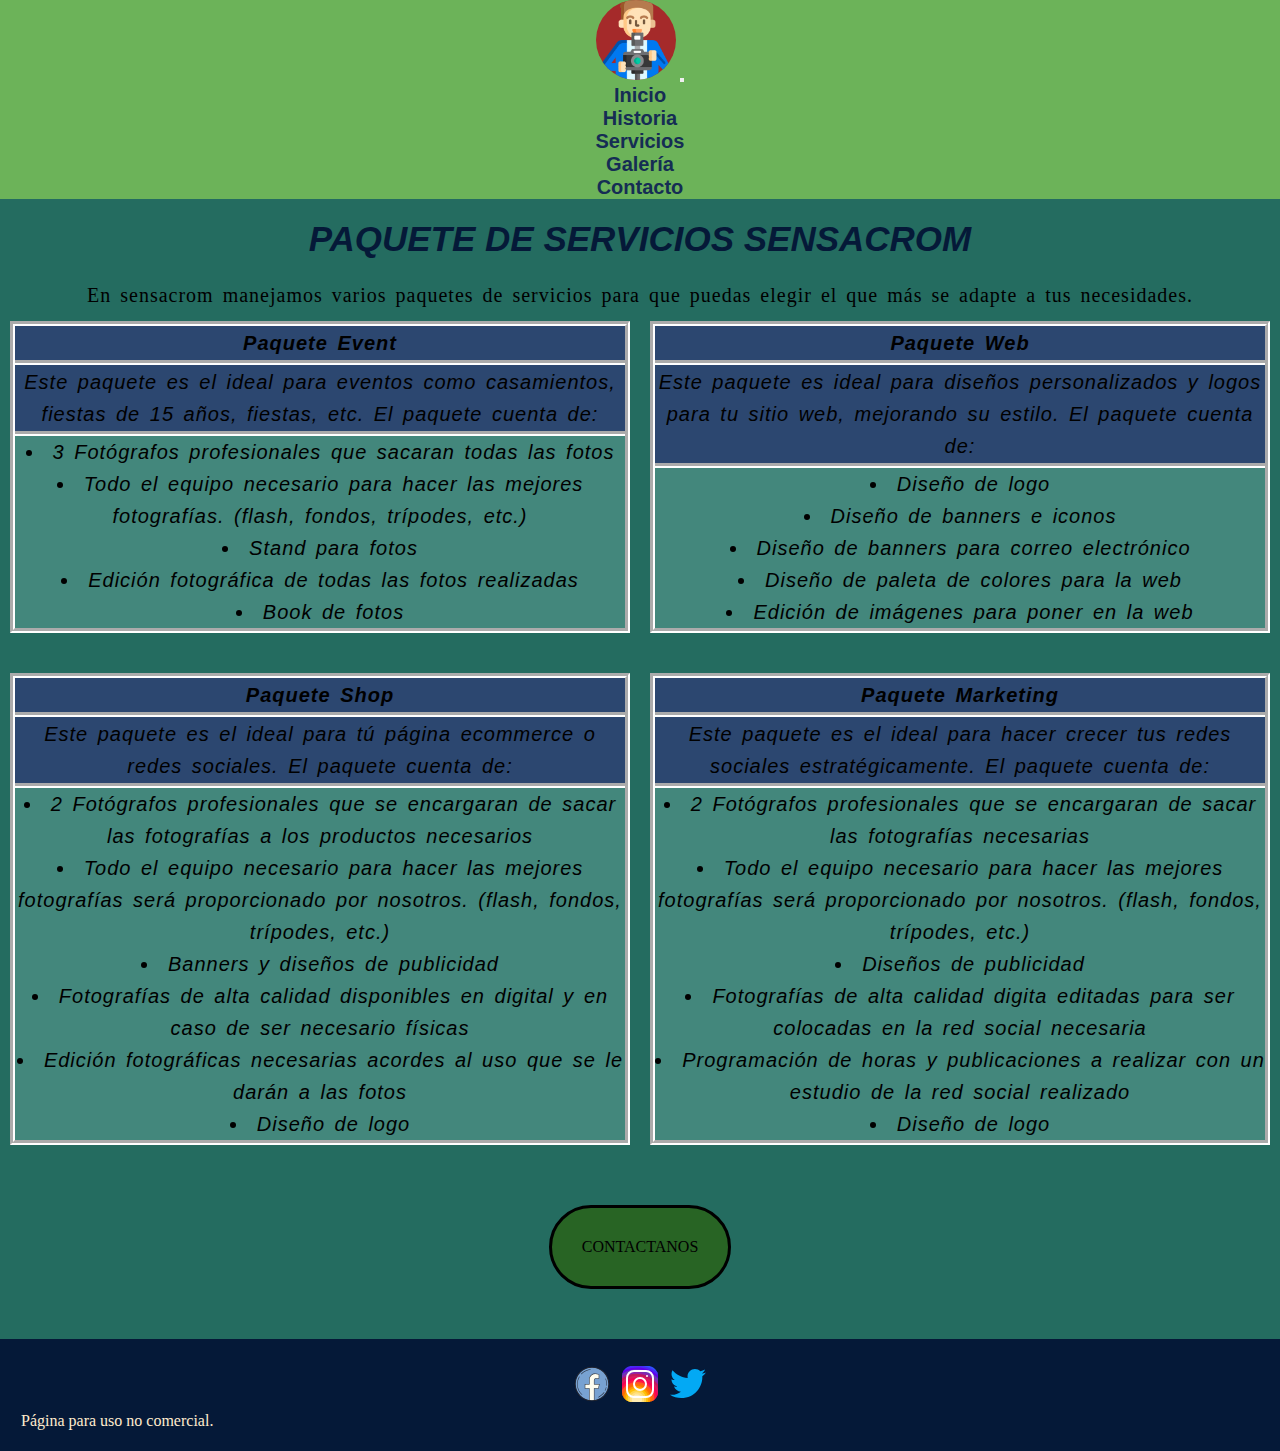
<file: pages/servicios.html>
<!DOCTYPE html>
<html lang="en">

<head>
  <meta charset="UTF-8" />
  <meta http-equiv="X-UA-Compatible" content="IE=edge" />
  <meta name="viewport" content="width=device-width, initial-scale=1.0" />
  <link rel="shortcut icon" href="../images/icono.jpg" type="image/x-icon" />
  <link href="https://cdn.jsdelivr.net/npm/bootstrap@5.1.3/dist/css/bootstrap.min.css" rel="stylesheet"
    integrity="sha384-1BmE4kWBq78iYhFldvKuhfTAU6auU8tT94WrHftjDbrCEXSU1oBoqyl2QvZ6jIW3" crossorigin="anonymous">
  <link rel="stylesheet" href="../style/Style.css" />
  <title>Servicios - Sensacrom</title>
  <meta name="description"
    content="Nuestros paquetes de fotografía Sensacrom se ajustan perfectamente al tipo de evento que necesites. Ya sea una reunión informal, fiesta de 15 o Eventos.">
  <meta name="author" content="Lautaro Garibaldi">
  <meta name="copyright" content="Sensacrom">
  <meta name="keywords" content="Sensacrom, Fotografías, fotógrafo">
  <!--Open Graph-->
  <meta property="og:title" content="Inicio - Sensacrom">
  <meta property="og:site_name" content="Sensacrom">
  <meta property="og:url" content="https://sensacrom.netlify.app/pages/servicios.html">
  <meta property="og:description"
    content="Nuestros paquetes de fotografía Sensacrom se ajustan perfectamente al tipo de evento que necesites. Ya sea una reunión informal, fiesta de 15 o Eventos.">
  <meta property="og:type" content="">
  <meta property="og:image" content="https://sensacrom.netlify.app/images/logo--opengraph.png">
  <!--FIN Open Graph-->
</head>

<body>
  <div class="grids_servicios">
    <header>
      <!-- INICIO NAVEGADOR -->
      <nav class="navbar navbar-expand-lg navbar-light ">
        <div class="container-fluid">
          <a class="navbar-brand" href="../index.html  "><img src="../images/logo.png" alt="Hombre con camara"
              width="100" height="100" class="d-inline-block align-text-top header__Logo"></a>
          <button class="navbar-toggler" type="button" data-bs-toggle="collapse" data-bs-target="#navbarNav"
            aria-controls="navbarNav" aria-expanded="false" aria-label="Toggle navigation">
            <span class="navbar-toggler-icon"></span>
          </button>
          <div class="collapse navbar-collapse center_nav" id="navbarNav">
            <ul class="navbar-nav">
              <li class="nav-item">
                <a class="nav-link nav_a" href="../index.html">Inicio</a>
              </li>
              <li class="nav-item">
                <a class="nav-link nav_a " href="./historia.html">Historia</a>
              </li>
              <li class="nav-item">
                <a class="nav-link nav_a " aria-current="page" href="./servicios.html">Servicios</a>
              </li>
              <li class="nav-item">
                <a class="nav-link nav_a " href="./galeria.html">Galería</a>
              </li>
              <li class="nav-item">
                <a class="nav-link nav_a " href="./contactos.html">Contacto</a>
              </li>
            </ul>
          </div>
        </div>
      </nav>
      <!-- FIN NAVEGADOR -->
    </header>
    <!-- SERVICIOS PARRAFO -->
    <div class="titulosflex">
      <h1 class="titulos">PAQUETE DE SERVICIOS SENSACROM</h1>
    </div>
    <div class="introduccion_servicios">
      <p class="section_parrafos">En sensacrom manejamos varios paquetes de servicios para que puedas elegir el que
        más
        se adapte a tus necesidades.
      </p>
    </div>
    <!-- SERVICIOS PAQUETE EVENT -->
    <section class="servicios">
      <div class="padre_servicios lista_estilo">
        <div class="boxmodeling padding_margine">
          <h2 class="p_servicios section_parrafos">Paquete Event</h2>
          <p class="p_servicios section_parrafos">Este paquete es el ideal para eventos como casamientos, fiestas de
            15 años, fiestas, etc. El paquete cuenta de:
          </p>
          <ul class="section_parrafos">
            <li>3 Fotógrafos profesionales que sacaran todas las fotos</li>
            <li>Todo el equipo necesario para hacer las mejores fotografías. (flash, fondos, trípodes, etc.)</li>
            <li>Stand para fotos</li>
            <li>Edición fotográfica de todas las fotos realizadas</li>
            <li>Book de fotos</li>
          </ul>
        </div>
        <!-- SERVICIOS PAQUETE WEB -->
        <div class="boxmodeling padding_margine">
          <h2 class="p_servicios section_parrafos">Paquete Web</h2>
          <p class="p_servicios section_parrafos">Este paquete es ideal para diseños personalizados y logos
            para tu
            sitio web, mejorando su estilo.
            El paquete cuenta de:</p>
          <ul class="section_parrafos">
            <li>Diseño de logo</li>
            <li>Diseño de banners e iconos</li>
            <li>Diseño de banners para correo electrónico</li>
            <li>Diseño de paleta de colores para la web</li>
            <li>Edición de imágenes para poner en la web</li>
          </ul>
        </div>
        <!-- SERVICIOS PAQUETE SHOP -->
        <div class="boxmodeling padding_margine">
          <h2 class="p_servicios section_parrafos">Paquete Shop</h2>
          <p class="p_servicios section_parrafos">Este paquete es el ideal para tú página ecommerce o redes
            sociales.
            El paquete cuenta de:</p>
          <ul class="section_parrafos">
            <li>2 Fotógrafos profesionales que se encargaran de sacar las fotografías a los productos necesarios
            </li>
            <li>Todo el equipo necesario para hacer las mejores fotografías será proporcionado por nosotros. (flash,
              fondos, trípodes, etc.)</li>
            <li>Banners y diseños de publicidad</li>
            <li>Fotografías de alta calidad disponibles en digital y en caso de ser necesario físicas</li>
            <li>Edición fotográficas necesarias acordes al uso que se le darán a las fotos</li>
            <li>Diseño de logo</li>
          </ul>
        </div>
        <div class="boxmodeling padding_margine">
          <h2 class="p_servicios section_parrafos">Paquete Marketing</h2>
          <p class="p_servicios section_parrafos">Este paquete es el ideal para hacer crecer tus redes sociales
            estratégicamente. El paquete cuenta de:</p>
          <ul class="section_parrafos">
            <li>2 Fotógrafos profesionales que se encargaran de sacar las fotografías necesarias</li>
            <li>Todo el equipo necesario para hacer las mejores fotografías será proporcionado por nosotros. (flash,
              fondos,
              trípodes, etc.)</li>
            <li>Diseños de publicidad</li>
            <li>Fotografías de alta calidad digita editadas para ser colocadas en la red social necesaria</li>
            <li>Programación de horas y publicaciones a realizar con un estudio de la red social realizado</li>
            <li>Diseño de logo</li>
          </ul>
        </div>
    </section>
    <!-- INICIO BOTON CONTACTANOS -->
    <article class="boton">
      <a href="./contactos.html" class="article_contacto">CONTACTANOS</a>
    </article>
    <!-- FIN BOTON CONTACTANOS -->
    <footer>
      <div class="redes">
        <a href="https://www.facebook.com/lautaroxs/" target="_blank"><img src="../images/icono_facebook.svg"
            alt="Link a Facebook"></a>
        <a href="https://www.instagram.com/lautaro__95/?hl=es" target="_blank"><img src="../images/icono_instagram.svg"
            alt="Link a Instagram"></a>
        <a href="https://twitter.com/fordiger" target="_blank"><img src="../images/icono_twitter.svg"
            alt="Link a Twitter"></a>
      </div>
      <p>Página para uso no comercial.</p>
    </footer>
  </div>
  <script src="https://cdn.jsdelivr.net/npm/bootstrap@5.1.3/dist/js/bootstrap.bundle.min.js"
    integrity="sha384-ka7Sk0Gln4gmtz2MlQnikT1wXgYsOg+OMhuP+IlRH9sENBO0LRn5q+8nbTov4+1p" crossorigin="anonymous">
  </script>
</body>

</html>
</file>
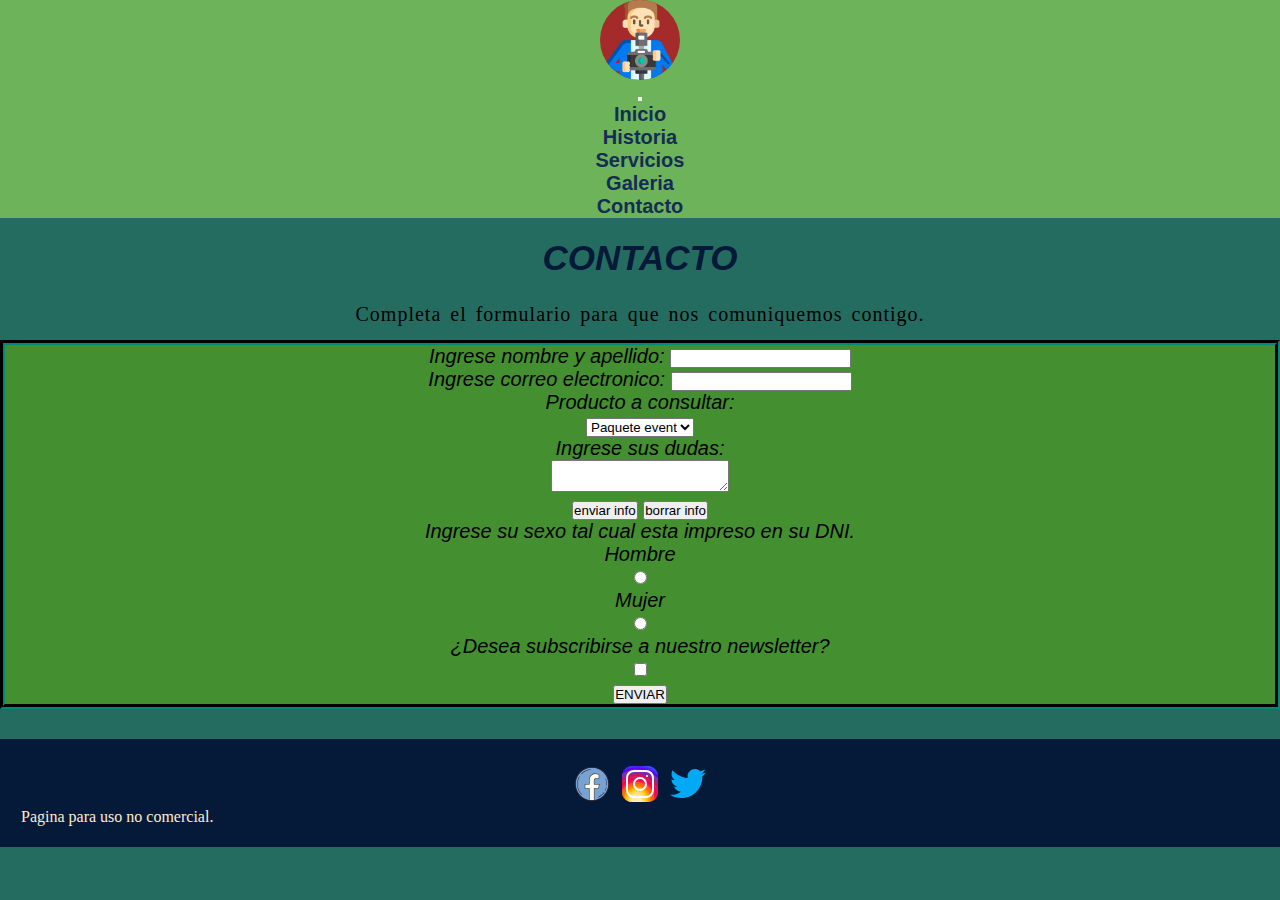
<file: sections/contactos.html>
<!DOCTYPE html>
<html lang="en">

<head>
  <meta charset="UTF-8" />
  <meta http-equiv="X-UA-Compatible" content="IE=edge" />
  <meta name="viewport" content="width=device-width, initial-scale=1.0" />
  <link rel="shortcut icon" href="../images/icono.jpg" type="image/x-icon" />
  <link href="https://cdn.jsdelivr.net/npm/bootstrap@5.1.3/dist/css/bootstrap.min.css" rel="stylesheet"
    integrity="sha384-1BmE4kWBq78iYhFldvKuhfTAU6auU8tT94WrHftjDbrCEXSU1oBoqyl2QvZ6jIW3" crossorigin="anonymous">
  <link rel="stylesheet" href="../style/Style.css" />
  <title>Contactos</title>
</head>

<body>
  <div class="grids_contacto">
    <header>
      <!-- LOGO -->
      <a href="../index.html" class="nav_a">
        <img src="../images/logo.png" alt="Hombre con camara " class="header__Logo" />
      </a>
      <!-- INICIO NAVEGADOR -->
      <nav class="navbar navbar-expand-lg navbar-light ">
        <div class="container-fluid">
          <button class="navbar-toggler" type="button" data-bs-toggle="collapse" data-bs-target="#navbarNav"
            aria-controls="navbarNav" aria-expanded="false" aria-label="Toggle navigation">
            <span class="navbar-toggler-icon"></span>
          </button>
          <div class="collapse navbar-collapse center_nav" id="navbarNav">
            <ul class="navbar-nav">
              <li class="nav-item">
                <a class="nav-link nav_a" href="../index.html">Inicio</a>
              </li>
              <li class="nav-item">
                <a class="nav-link nav_a " href="./historia.html">Historia</a>
              </li>
              <li class="nav-item">
                <a class="nav-link nav_a " href="./servicios.html">Servicios</a>
              </li>
              <li class="nav-item">
                <a class="nav-link nav_a " href="./galeria.html">Galeria</a>
              </li>
              <li class="nav-item">
                <a class="nav-link nav_a " aria-current="page" href="./contactos.html">Contacto</a>
              </li>
            </ul>
          </div>
        </div>
      </nav>
      <!-- FIN NAVEGADOR -->
    </header>
    <div class="titulosflex">
      <h1 class="titulos">CONTACTO</h1>
    </div>
    <div class="p_contacto">
      <p class="section_parrafos">Completa el formulario para que nos comuniquemos contigo.</p>
    </div>
    <!-- INICIO FORMULARIO CONTACTO -->
    <section class="formulario formulario_box">
      <article class="boxmodeling article_formulario">
        <form>
          <div>
            <label for="nombre_apellido">Ingrese nombre y apellido: </label>
            <input type="text" name="nombre_apellido" />
          </div>
          <div>
            <label for="correo">Ingrese correo electronico: </label>
            <input type="text" name="correo" />
          </div>
          <div>
            <p>Producto a consultar:</p>
            <select name="productos">
              <option value="1">Paquete event</option>
              <option value="1">Paquete web</option>
              <option value="1">Paquete shop</option>
            </select>
          </div>
          <div>
            <label for="observaciones">Ingrese sus dudas: </label>
          </div>
          <div>
            <textarea type="text" name="observaciones"></textarea>
          </div>
          <div>
            <input type="submit" value="enviar info" />
            <input type="reset" value="borrar info" />
          </div>

          <div>Ingrese su sexo tal cual esta impreso en su DNI.</div>
          <div>Hombre</div>
          <input type="radio" name="sexo" id="hombre" />
          <div>Mujer</div>
          <input type="radio" name="sexo" id="mujer" />

          <div>¿Desea subscribirse a nuestro newsletter?</div>
          <input type="checkbox" name="acepta" id="1" />
          <div>
            <input type="submit" value="ENVIAR" />
          </div>
        </form>
      </article>
      <!-- FIN FORMULARIO CONTACTO -->
    </section>
    <footer id="pie">
      <div class="redes">
        <img src="../images/icono_facebook.svg" alt="Link a Facebook">
        <img src="../images/icono_instagram.svg" alt="Link a Instagram">
        <img src="../images/icono_twitter.svg" alt="Link a Twitter">
      </div>
      <p>Pagina para uso no comercial.</p>
    </footer>
  </div>
  <script src="https://cdn.jsdelivr.net/npm/bootstrap@5.1.3/dist/js/bootstrap.bundle.min.js"
    integrity="sha384-ka7Sk0Gln4gmtz2MlQnikT1wXgYsOg+OMhuP+IlRH9sENBO0LRn5q+8nbTov4+1p" crossorigin="anonymous">
  </script>
</body>

</html>
</file>
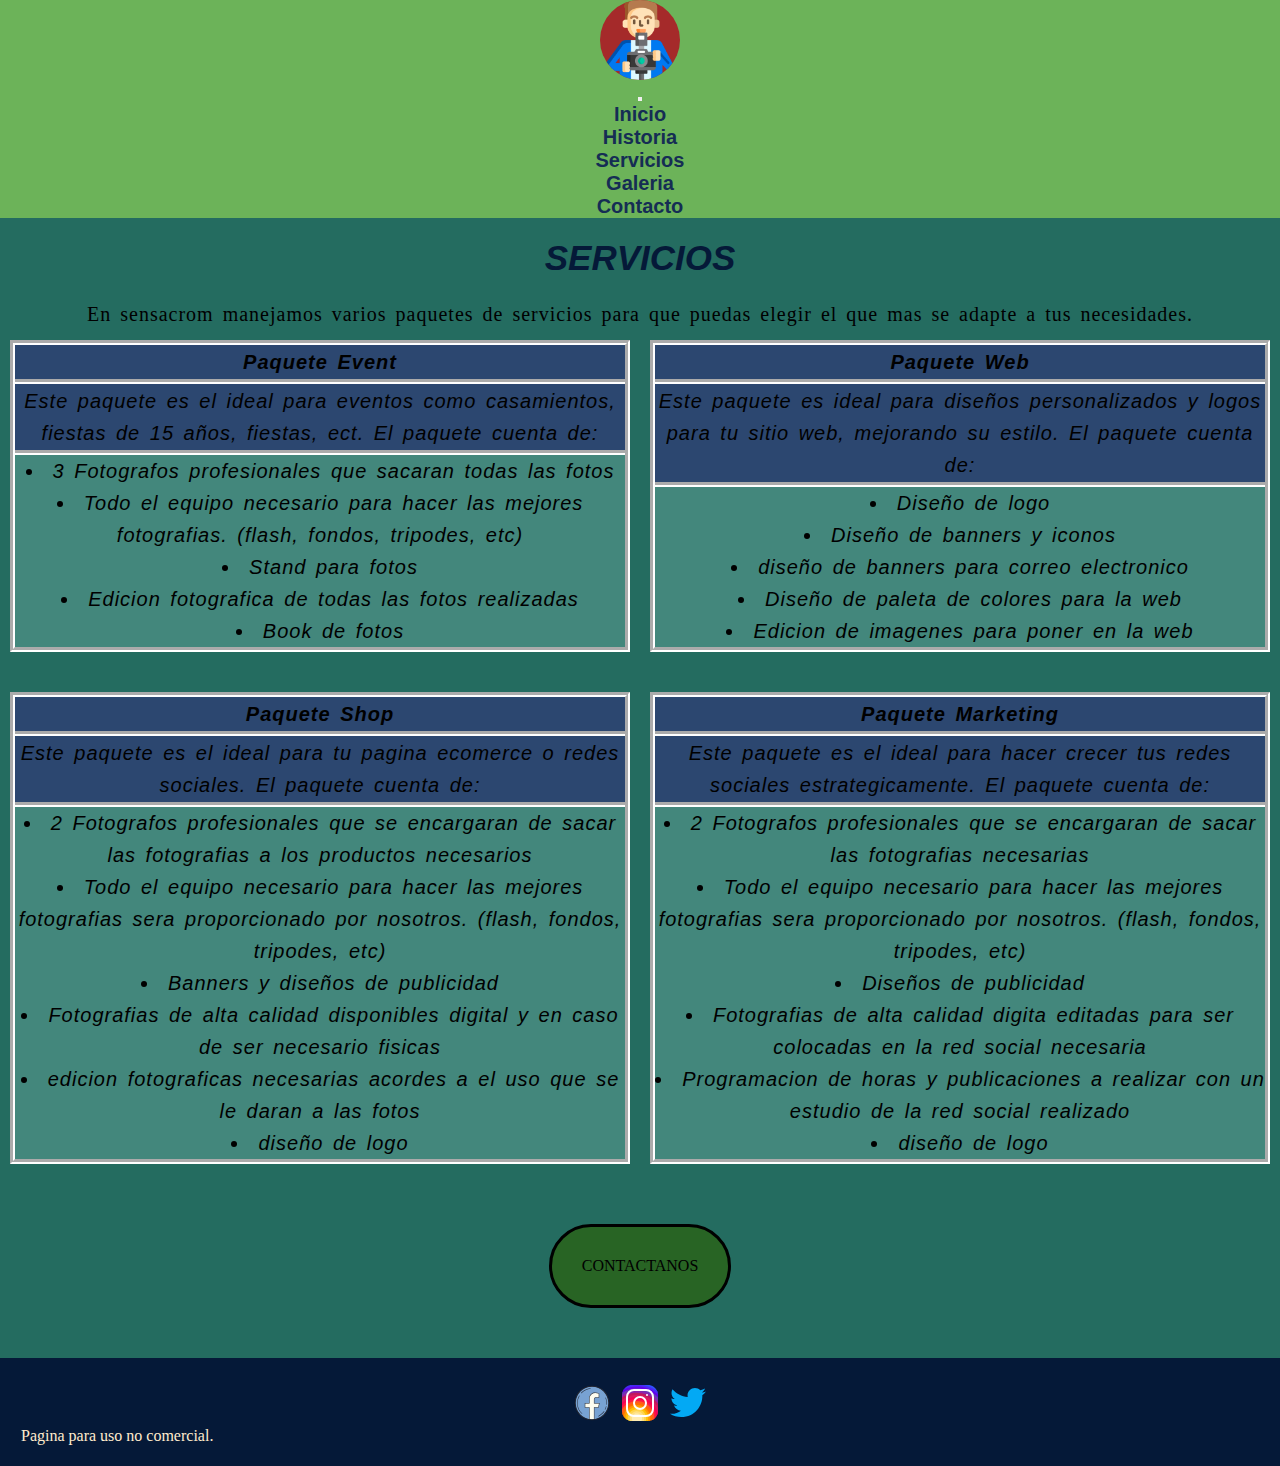
<file: sections/servicios.html>
<!DOCTYPE html>
<html lang="en">

<head>
  <meta charset="UTF-8" />
  <meta http-equiv="X-UA-Compatible" content="IE=edge" />
  <meta name="viewport" content="width=device-width, initial-scale=1.0" />
  <link rel="shortcut icon" href="../images/icono.jpg" type="image/x-icon" />
  <link href="https://cdn.jsdelivr.net/npm/bootstrap@5.1.3/dist/css/bootstrap.min.css" rel="stylesheet"
    integrity="sha384-1BmE4kWBq78iYhFldvKuhfTAU6auU8tT94WrHftjDbrCEXSU1oBoqyl2QvZ6jIW3" crossorigin="anonymous">
  <link rel="stylesheet" href="../style/Style.css" />
  <title>Servicios</title>
</head>

<body>
  <div class="grids_servicios">
    <header>
      <!-- LOGO -->
      <a href="../index.html" class="nav_a">
        <img src="../images/logo.png" alt="Hombre con camara " class="header__Logo" />
      </a>
      <!-- INICIO NAVEGADOR -->
      <nav class="navbar navbar-expand-lg navbar-light ">
        <div class="container-fluid">
          <button class="navbar-toggler" type="button" data-bs-toggle="collapse" data-bs-target="#navbarNav"
            aria-controls="navbarNav" aria-expanded="false" aria-label="Toggle navigation">
            <span class="navbar-toggler-icon"></span>
          </button>
          <div class="collapse navbar-collapse center_nav" id="navbarNav">
            <ul class="navbar-nav">
              <li class="nav-item">
                <a class="nav-link nav_a" href="../index.html">Inicio</a>
              </li>
              <li class="nav-item">
                <a class="nav-link nav_a " href="./historia.html">Historia</a>
              </li>
              <li class="nav-item">
                <a class="nav-link nav_a " aria-current="page" href="./servicios.html">Servicios</a>
              </li>
              <li class="nav-item">
                <a class="nav-link nav_a " href="./galeria.html">Galeria</a>
              </li>
              <li class="nav-item">
                <a class="nav-link nav_a " href="./contactos.html">Contacto</a>
              </li>
            </ul>
          </div>
        </div>
      </nav>
      <!-- FIN NAVEGADOR -->
    </header>
    <!-- SERVICIOS PARRAFO -->
    <div class="titulosflex">
      <h1 class="titulos">SERVICIOS</h1>
    </div>
    <div class="introduccion_servicios">
      <p class="section_parrafos">En sensacrom manejamos varios paquetes de servicios para que puedas elegir el que
        mas
        se
        adapte a tus necesidades.
      </p>
    </div>
    <!-- SERVICIOS PAQUETE EVENT -->
    <section class="servicios">
      <div class="padre_servicios lista_estilo">
        <div class="boxmodeling padding_margine">
          <h2 class="p_servicios section_parrafos">Paquete Event</h2>
          <p class="p_servicios section_parrafos">Este paquete es el ideal para eventos como casamientos, fiestas de
            15 años, fiestas, ect. El paquete cuenta de:</p>
          <ul class="section_parrafos">
            <li>3 Fotografos profesionales que sacaran todas las fotos</li>
            <li>Todo el equipo necesario para hacer las mejores fotografias. (flash, fondos, tripodes, etc)</li>
            <li>Stand para fotos</li>
            <li>Edicion fotografica de todas las fotos realizadas</li>
            <li>Book de fotos</li>
          </ul>
        </div>
        <!-- SERVICIOS PAQUETE WEB -->
        <div class="boxmodeling padding_margine">
          <h2 class="p_servicios section_parrafos">Paquete Web</h2>
          <p class="p_servicios section_parrafos">Este paquete es ideal para diseños personalizados y logos
            para tu
            sitio web, mejorando su estilo.
            El paquete cuenta de:</p>
          <ul class="section_parrafos">
            <li>Diseño de logo</li>
            <li>Diseño de banners y iconos</li>
            <li>diseño de banners para correo electronico</li>
            <li>Diseño de paleta de colores para la web</li>
            <li>Edicion de imagenes para poner en la web</li>
          </ul>
        </div>
        <!-- SERVICIOS PAQUETE SHOP -->
        <div class="boxmodeling padding_margine">
          <h2 class="p_servicios section_parrafos">Paquete Shop</h2>
          <p class="p_servicios section_parrafos">Este paquete es el ideal para tu pagina ecomerce o redes sociales.
            El paquete cuenta de:</p>
          <ul class="section_parrafos">
            <li>2 Fotografos profesionales que se encargaran de sacar las fotografias a los productos necesarios</li>
            <li>Todo el equipo necesario para hacer las mejores fotografias sera proporcionado por nosotros. (flash,
              fondos,
              tripodes, etc)</li>
            <li>Banners y diseños de publicidad</li>
            <li>Fotografias de alta calidad disponibles digital y en caso de ser necesario fisicas</li>
            <li>edicion fotograficas necesarias acordes a el uso que se le daran a las fotos</li>
            <li>diseño de logo</li>
          </ul>
        </div>
        <div class="boxmodeling padding_margine">
          <h2 class="p_servicios section_parrafos">Paquete Marketing</h2>
          <p class="p_servicios section_parrafos">Este paquete es el ideal para hacer crecer tus redes sociales
            estrategicamente. El
            paquete cuenta de:</p>
          <ul class="section_parrafos">
            <li>2 Fotografos profesionales que se encargaran de sacar las fotografias necesarias</li>
            <li>Todo el equipo necesario para hacer las mejores fotografias sera proporcionado por nosotros. (flash,
              fondos,
              tripodes, etc)</li>
            <li>Diseños de publicidad</li>
            <li>Fotografias de alta calidad digita editadas para ser colocadas en la red social necesaria</li>
            <li>Programacion de horas y publicaciones a realizar con un estudio de la red social realizado</li>
            <li>diseño de logo</li>
          </ul>
        </div>
    </section>
    <!-- INICIO BOTON CONTACTANOS -->
    <article class="boton">
      <a href="./contactos.html" class="article_contacto">CONTACTANOS</a>
    </article>
    <!-- FIN BOTON CONTACTANOS -->
    <footer id="pie">
      <div class="redes">
        <img src="../images/icono_facebook.svg" alt="Link a Facebook">
        <img src="../images/icono_instagram.svg" alt="Link a Instagram">
        <img src="../images/icono_twitter.svg" alt="Link a Twitter">
      </div>
      <p>Pagina para uso no comercial.</p>
    </footer>
  </div>
  <script src="https://cdn.jsdelivr.net/npm/bootstrap@5.1.3/dist/js/bootstrap.bundle.min.js"
    integrity="sha384-ka7Sk0Gln4gmtz2MlQnikT1wXgYsOg+OMhuP+IlRH9sENBO0LRn5q+8nbTov4+1p" crossorigin="anonymous">
  </script>
</body>

</html>
</file>
<file: style/Style.css>
* {
  margin: 0px;
  padding: 0px;
}

/*Inicio Estilos para Pisar Boostrap*/
.carousel {
  width: 360px;
  height: 360px;
}

.center_nav {
  background-color: #6CB359;
  justify-content: space-evenly;
}

.carrusel_flex {
  display: flex;
  flex-direction: row;
  justify-content: center;
  text-align: center;
}

/*Fin Estilos para Pisar Boostrap*/
body {
  background-color: #246C60;
  color: black;
}

nav ul li {
  list-style-type: none;
}

article article p {
  text-align: center;
  margin-top: 10px;
  margin-bottom: 10px;
}

.flex_fila, .formulario_flex, .galeria_fotos, .boton {
  display: flex;
  flex-direction: row;
  flex-wrap: wrap;
  justify-content: center;
}

.flex_columna, .fotos_historia2, .fotos_historia1 {
  display: flex;
  flex-direction: column;
  flex-wrap: wrap;
  align-items: center;
}

.header__Logo {
  border-radius: 150px;
  background-color: brown;
  width: 80px;
  height: 80px;
}

.nav_lista {
  display: flex;
  flex-direction: row;
  justify-content: space-evenly;
  padding: 10px;
  font-size: 15px;
}

.nav_a {
  color: #152D54 !important;
  font-family: sans-serif;
  font-weight: bold;
  text-decoration: none;
}

.titulos, .nombre_empresa, .nombre_logo {
  display: flex;
  flex-direction: row;
  font-family: Arial, Helvetica, sans-serif;
  font-style: italic;
  font-size: 35px;
  color: #051938;
  margin: 20px 0px 20px 0px;
  font-weight: bold;
  justify-content: center;
  text-align: center;
}

.section_parrafos {
  font-size: 15px;
  text-align: center;
  line-height: 1.6;
  letter-spacing: 1px;
  word-spacing: 3px;
}

.fuentes_general, .boxmodeling, .article_formulario {
  font-family: Arial, Helvetica, sans-serif;
  font-style: oblique;
  font-size: 20px;
}

/*Inicio Extend*/
.boxmodeling, .article_formulario {
  padding: 20px;
  border: 5px groove white;
  text-align: center;
  background-color: #43877C;
  margin-bottom: 30px;
  margin-top: 10px;
}

/*Fin Extend*/
.centro {
  text-align: center;
}

.article_contacto {
  color: black !important;
  padding: 30px;
  border-style: solid;
  border-color: black;
  background-color: #286424;
  border-radius: 150px;
  text-decoration: none;
}

.redes {
  display: flex;
  flex-direction: row;
  justify-content: center;
}

header {
  grid-area: header;
  position: -webkit-sticky;
  position: sticky;
  top: 0px;
  z-index: 10;
  background-color: #6CB359;
  text-align: center;
}

.titulosflex {
  grid-area: titulo;
  display: flex;
  flex-direction: column;
  justify-content: center;
}

.texto {
  grid-area: texto;
  margin-bottom: 15px;
}

.foto_inicio {
  grid-area: foto;
  display: flex;
  flex-direction: row;
  justify-content: center;
}

.imagen {
  grid-area: imagen;
}

.articulo {
  grid-area: articulo;
}

.boton {
  grid-area: boton;
  margin-top: 30px;
  margin-bottom: 50px;
}

footer {
  grid-area: footer;
  background-color: #051938;
  color: blanchedalmond;
  padding: 21px;
}

/*Inicio Grid Index*/
.grids {
  display: grid;
  grid-template-areas: "header" "titulo" "texto" "foto" "imagen" "articulo" "boton" "footer";
  grid-template-columns: 1fr;
  grid-template-rows: 1fr;
  width: 100%;
  height: 100%;
}

/*Fin Grid Index*/
/*Inicio Gids Historia*/
.introduccion_historia {
  grid-area: introh;
}

.fotos_historia1 {
  grid-area: fotosh1;
  margin-bottom: 20px;
}

.fotos_historia2 {
  grid-area: fotosh2;
  margin-bottom: 20px;
}

/*Fin Grids Historia*/
/*Inicio Grid Areas Historia*/
.grids_historia {
  display: grid;
  grid-template-areas: "header" "titulo" "introh" "fotosh1" "fototexto1" "fotosh2" "fototexto2" "texto" "boton" "footer";
  grid-template-columns: 1fr;
  grid-template-rows: 1fr;
  width: 100%;
  height: 100%;
}

/*Fin Grid Areas Historia*/
/*Inicio Grids Servicios*/
.introduccion_servicios {
  grid-area: intros;
}

.servicios {
  grid-area: servicios;
}

.padre_servicios {
  display: grid;
  grid-template-columns: 1fr;
  grid-template-rows: 1fr;
  justify-items: center;
}

/*Fin Grids Servicios*/
/*Inicio Grid Areas Servicios*/
.grids_servicios {
  display: grid;
  grid-template-areas: "header" "titulo" "intros" "servicios" "boton" "footer";
  grid-template-columns: 1fr;
  grid-template-rows: 1fr;
  width: 100%;
  height: 100%;
}

/*Fin Grid Areas Servicios*/
/*Inicio Grids Galeria*/
.grids_galeria {
  grid-area: galeria;
}

.galeria_fotos {
  grid-area: fotosg;
}

/*Fin Grids Galeria*/
/*Inicio Grid Areas Galeria*/
.grids_galeria {
  display: grid;
  grid-template-areas: "header" "titulo" "galeria" "fotosg" "boton" "footer";
  grid-template-columns: 1fr;
  grid-template-rows: 1fr;
  width: 100%;
  height: 100%;
}

/*Fin Grid Areas Galeria*/
/*Inicio Grids Contactos*/
.formulario {
  grid-area: formulario;
}

.p_contacto {
  grid-area: introc;
}

/*Fin Grids Contactos*/
/*Inicio Grid Areas Contactos*/
.grids_contacto {
  display: grid;
  grid-template-areas: "header" "titulo" "introc" "formulario" "boton" "footer";
  grid-template-columns: 1fr;
  grid-template-rows: 1fr;
  width: 100%;
  height: 100%;
}

/*Fin Grid Areas Contactos*/
.nombre_logo {
  font-size: 20px;
  text-decoration: none;
}

.nombre_empresa {
  font-size: 50px;
}

.formato_foto {
  display: flex;
  flex-direction: row;
  margin-bottom: 30px;
}

/*Inicio Mixin*/
.img_muestra {
  border-style: solid;
  border-color: brown;
  margin: 10px 0px 30px 0px;
}

/*Fin Mixin*/
.padre_muestra {
  display: grid;
  grid-template-columns: 1fr;
  grid-template-rows: 1fr;
  justify-items: center;
}

/*Formatos Historia*/
.img_historia {
  border: 5px solid red;
  border-radius: 200px;
  margin: 10px 0px 10px 0px;
}

.historia_parrafos {
  margin: 0px 0px 0px 0px;
}

/*Inicio Mapa*/
.titulo_nazareno {
  font-size: 30px;
  text-align: center;
  color: #051938;
  font-weight: bold;
  line-height: 1.6;
  letter-spacing: 1px;
  word-spacing: 3px;
}

.titulo_rocio {
  font-size: 30px;
  text-align: center;
  color: #531021;
  font-weight: bold;
  line-height: 1.6;
  letter-spacing: 1px;
  word-spacing: 3px;
}

/*fin Mapa*/
/*fin formatos historia*/
/*Inicio Formatos Servicios*/
.lista_estilo {
  list-style-position: inside;
}

.p_servicios {
  padding: 1px;
  border-bottom: 5px groove white;
  margin: 0px 0px 0px 0px;
  text-align: center;
  background-color: #2C4770;
  font-family: Arial, Helvetica, sans-serif;
  font-style: oblique;
}

.padding_margine {
  padding: 0px;
  margin-right: 10px;
  margin-left: 10px;
}

/*Fin Formatos Servicios*/
/*Inicio Formatos Galeria*/
.hijo_flexgaleria {
  margin-top: 10px;
  margin-left: 5px;
  margin-bottom: 10px;
}

.padre_flexgaleria {
  display: flex;
  flex-direction: row;
  flex-wrap: wrap;
  align-content: center;
  justify-content: center;
  height: 1fr;
  align-items: center;
}

.galeria_img {
  border-style: solid;
  border-color: brown;
  margin: 10px 10px 10px 10px;
}

/*Fin Formatos Galeria*/
/*Inicio Formatos Contactos*/
.article_formulario {
  background-color: #448F30;
  border-color: #00362D;
  padding: 0px;
}

.formulario_flex {
  align-items: center;
}

.display_contacto {
  display: none;
}

.formulario_texto {
  margin-bottom: 15px;
}

.formulario_textarea {
  width: 280px;
}

/*Fin Formatos Contactos*/
@media screen and (min-width: 600px) {
  .grids {
    display: grid;
    grid-template-areas: "header header" "titulo titulo" "texto texto" "foto foto" "imagen imagen" "articulo articulo" "boton boton" "footer footer";
    grid-template-columns: 1fr 1fr;
    grid-template-rows: 1fr;
    width: 100%;
    height: 100%;
  }
  .padre_muestra {
    display: grid;
    grid-template-columns: 1fr 1fr;
    grid-template-rows: 1fr;
    justify-items: center;
  }
  .foto_inicio {
    grid-area: foto;
    display: flex;
    justify-content: center;
  }
  .iconos {
    display: grid;
    grid-template-columns: 1fr 1fr;
    grid-template-rows: 1fr;
    justify-items: center;
  }
  .nav_a {
    transition: 2s;
    font-size: 20px;
  }
}
@media screen and (min-width: 768px) {
  .grids {
    display: grid;
    grid-template-areas: "header header" "titulo titulo" "texto foto" "imagen imagen" "articulo articulo" "boton boton" "footer footer";
    grid-template-columns: 1fr 1fr;
    grid-template-rows: 1fr;
    width: 100%;
    height: 100%;
  }
  .nav_lista {
    font-size: 20px;
  }
  .nav_a {
    transition: 2s;
    font-size: 20px;
  }
  .nav_a:hover {
    transition: 2s;
    transform: scale(2);
  }
  .article_contacto {
    transition: 2s;
    padding: 30PX;
  }
  .article_contacto:hover {
    transition: 2s;
    transform: scale(1.5);
  }
  /*Quiebre historia*/
  .grids_historia {
    display: grid;
    grid-template-areas: "header header" "titulo titulo" "introh introh" "fotosh1 fotosh2" "texto texto" "boton boton" "footer footer";
    grid-template-columns: 1fr 1fr;
    grid-template-rows: 1fr;
    width: 100%;
    height: 100%;
  }
  .fotos_historia1 {
    align-content: center;
  }
  .historia_parrafos {
    margin-bottom: 20px;
  }
  /*Quiebre Servicios*/
  .grids_servicios {
    display: grid;
    grid-template-areas: "header header" "titulo titulo" "intros intros" "servicios servicios" "boton boton" "footer footer";
    grid-template-columns: 1fr 1fr;
    grid-template-rows: 1fr;
    width: 100%;
    height: 100%;
  }
  .section_parrafos {
    font-size: 20px;
  }
  /*Quiebre Galeria*/
  .carousel {
    width: 710px;
    height: 710px;
  }
}
@media screen and (min-width: 992px) {
  .grids {
    display: grid;
    grid-template-areas: "header header header header" "titulo titulo titulo titulo" "texto texto foto foto" "imagen imagen imagen imagen" "articulo articulo articulo articulo" "boton boton boton boton" "footer footer footer footer";
    grid-template-columns: 1fr 1fr 1fr 1fr;
    grid-template-rows: 1fr;
    width: 100%;
    height: 100%;
  }
  .iconos {
    display: grid;
    grid-template-columns: 1fr 1fr 1fr 1fr;
    grid-template-rows: 1fr;
    justify-items: center;
  }
  .nav_a {
    margin-left: 40px;
    margin-right: 40px;
  }
  /*Quiebre Historia*/
  .historia_parrafos {
    margin: 0px 40px 0px 10px;
  }
  /*Quiebre Servicios*/
  .grids_servicios {
    display: grid;
    grid-template-areas: "header header header header" "titulo titulo titulo titulo" "intros intros intros intros" "servicios servicios servicios servicios" "boton boton boton boton" "footer footer footer footer";
    grid-template-columns: 1fr 1fr 1fr 1fr;
    grid-template-rows: 1fr;
    width: 100%;
    height: 100%;
  }
  .padre_servicios {
    display: grid;
    grid-template-columns: 1fr 1fr;
    grid-template-rows: 1fr;
    justify-items: center;
  }
  /*Quiebre Contacto*/
  .display_contacto {
    display: block;
  }
  .formulario_textarea {
    width: 420px;
  }
}
@media screen and (min-width: 1017px) {
  .padre_muestra {
    display: grid;
    grid-template-columns: 1fr 1fr 1fr 1fr;
    grid-template-rows: 1fr;
    justify-items: center;
  }
}
@media screen and (min-width: 1218px) {
  .transicion_foto {
    transition: 4s;
    zoom: 100%;
  }
  .transicion_foto:hover {
    transition: 4s;
    transform: scale(1.4);
  }
}
@media screen and (min-height: 1024px) {
  .article_formulario {
    margin-bottom: 144px;
  }
}/*# sourceMappingURL=Style.css.map */
</file>
